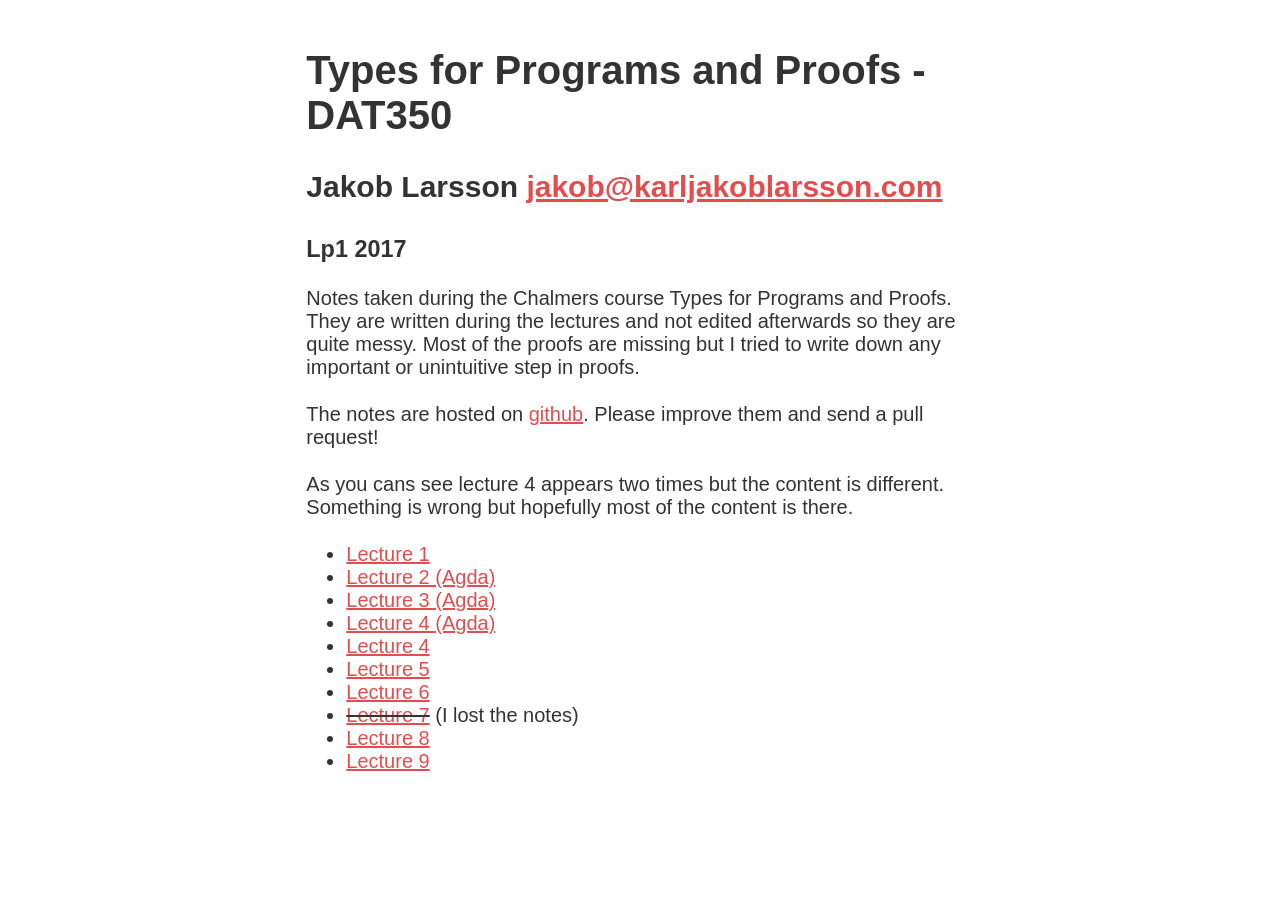
<file: index.html>
<!DOCTYPE html>
<html>
<head>
  <meta charset="utf-8">
  <meta name="generator" content="pandoc">
  <meta name="viewport" content="width=device-width, initial-scale=1.0, user-scalable=yes">
  <meta name="author" content="Jakob Larsson jakob@karljakoblarsson.com">
  <title>Types for Programs and Proofs - DAT350</title>
  <style type="text/css">code{white-space: pre;}</style>
  <!--[if lt IE 9]>
    <script src="http://html5shim.googlecode.com/svn/trunk/html5.js"></script>
  <![endif]-->
  <link rel="stylesheet" href="pandoc.css">
</head>
<body>
<header>
<h1 class="title">Types for Programs and Proofs - DAT350</h1>
<h2 class="author">Jakob Larsson <script type="text/javascript">
<!--
h='&#x6b;&#x61;&#114;&#108;&#106;&#x61;&#x6b;&#x6f;&#98;&#108;&#x61;&#114;&#x73;&#x73;&#x6f;&#110;&#46;&#x63;&#x6f;&#x6d;';a='&#64;';n='&#106;&#x61;&#x6b;&#x6f;&#98;';e=n+a+h;
document.write('<a h'+'ref'+'="ma'+'ilto'+':'+e+'" clas'+'s="em' + 'ail">'+e+'<\/'+'a'+'>');
// -->
</script><noscript>&#106;&#x61;&#x6b;&#x6f;&#98;&#32;&#x61;&#116;&#32;&#x6b;&#x61;&#114;&#108;&#106;&#x61;&#x6b;&#x6f;&#98;&#108;&#x61;&#114;&#x73;&#x73;&#x6f;&#110;&#32;&#100;&#x6f;&#116;&#32;&#x63;&#x6f;&#x6d;</noscript></h2>
<h3 class="date">Lp1 2017</h3>
</header>
<p>Notes taken during the Chalmers course Types for Programs and Proofs. They are written during the lectures and not edited afterwards so they are quite messy. Most of the proofs are missing but I tried to write down any important or unintuitive step in proofs.</p>
<p>The notes are hosted on <a href="https://github.com/karljakoblarsson/types-notes%20&quot;karljakoblarsson/types-notes&quot;">github</a>. Please improve them and send a pull request!</p>
<p>As you cans see lecture 4 appears two times but the content is different. Something is wrong but hopefully most of the content is there.</p>
<ul>
<li><a href="types.html" title="Lecture 1">Lecture 1</a></li>
<li><a href="lecture2.agda" title="Lecture 2">Lecture 2 (Agda)</a></li>
<li><a href="lecture3.agda" title="Lecture 3">Lecture 3 (Agda)</a></li>
<li><a href="lecture4.agda" title="Lecture 4">Lecture 4 (Agda)</a></li>
<li><a href="lecture4.html" title="Lecture 4">Lecture 4</a></li>
<li><a href="lecture5.lagda.html" title="Lecture 5">Lecture 5</a></li>
<li><a href="lecture6.lagda.html" title="Lecture 6">Lecture 6</a></li>
<li><del><a href="lecture7.lagda.html" title="Lecture 7">Lecture 7</a></del> (I lost the notes)</li>
<li><a href="lecture8.lagda.html" title="Lecture 8">Lecture 8</a></li>
<li><a href="lecture9.lagda.html" title="Lecture 9">Lecture 9</a></li>
</ul>
</body>
</html>
</file>
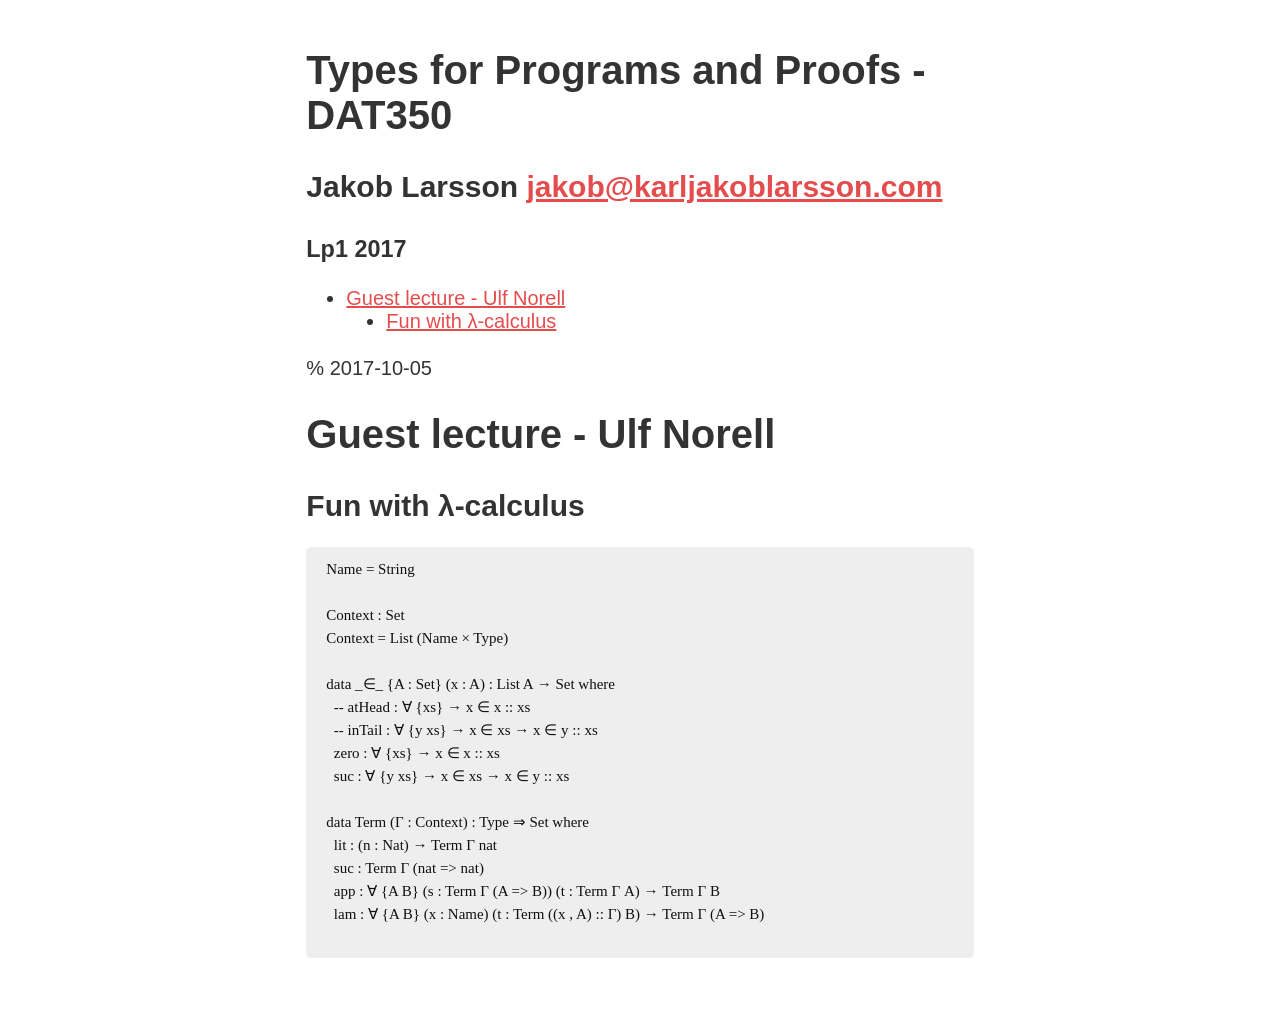
<file: lecture10.lagda.html>
<!DOCTYPE html>
<html>
<head>
  <meta charset="utf-8">
  <meta name="generator" content="pandoc">
  <meta name="viewport" content="width=device-width, initial-scale=1.0, user-scalable=yes">
  <meta name="author" content="Jakob Larsson jakob@karljakoblarsson.com">
  <title>Types for Programs and Proofs - DAT350</title>
  <style type="text/css">code{white-space: pre;}</style>
  <!--[if lt IE 9]>
    <script src="http://html5shim.googlecode.com/svn/trunk/html5.js"></script>
  <![endif]-->
  <link rel="stylesheet" href="pandoc.css">
</head>
<body>
<header>
<h1 class="title">Types for Programs and Proofs - DAT350</h1>
<h2 class="author">Jakob Larsson <script type="text/javascript">
<!--
h='&#x6b;&#x61;&#114;&#108;&#106;&#x61;&#x6b;&#x6f;&#98;&#108;&#x61;&#114;&#x73;&#x73;&#x6f;&#110;&#46;&#x63;&#x6f;&#x6d;';a='&#64;';n='&#106;&#x61;&#x6b;&#x6f;&#98;';e=n+a+h;
document.write('<a h'+'ref'+'="ma'+'ilto'+':'+e+'" clas'+'s="em' + 'ail">'+e+'<\/'+'a'+'>');
// -->
</script><noscript>&#106;&#x61;&#x6b;&#x6f;&#98;&#32;&#x61;&#116;&#32;&#x6b;&#x61;&#114;&#108;&#106;&#x61;&#x6b;&#x6f;&#98;&#108;&#x61;&#114;&#x73;&#x73;&#x6f;&#110;&#32;&#100;&#x6f;&#116;&#32;&#x63;&#x6f;&#x6d;</noscript></h2>
<h3 class="date">Lp1 2017</h3>
</header>
<nav id="TOC">
<ul>
<li><a href="#guest-lecture---ulf-norell">Guest lecture - Ulf Norell</a><ul>
<li><a href="#fun-with-λ-calculus">Fun with λ-calculus</a></li>
</ul></li>
</ul>
</nav>
<p>% 2017-10-05</p>
<h1 id="guest-lecture---ulf-norell">Guest lecture - Ulf Norell</h1>
<h2 id="fun-with-λ-calculus">Fun with λ-calculus</h2>
<pre><code>Name = String

Context : Set
Context = List (Name × Type)

data _∈_ {A : Set} (x : A) : List A → Set where
  -- atHead : ∀ {xs} → x ∈ x :: xs
  -- inTail : ∀ {y xs} → x ∈ xs → x ∈ y :: xs
  zero : ∀ {xs} → x ∈ x :: xs
  suc : ∀ {y xs} → x ∈ xs → x ∈ y :: xs

data Term (Γ : Context) : Type ⇒ Set where
  lit : (n : Nat) → Term Γ nat
  suc : Term Γ (nat =&gt; nat)
  app : ∀ {A B} (s : Term Γ (A =&gt; B)) (t : Term Γ A) → Term Γ B
  lam : ∀ {A B} (x : Name) (t : Term ((x , A) :: Γ) B) → Term Γ (A =&gt; B)

</code></pre>
</body>
</html>
</file>
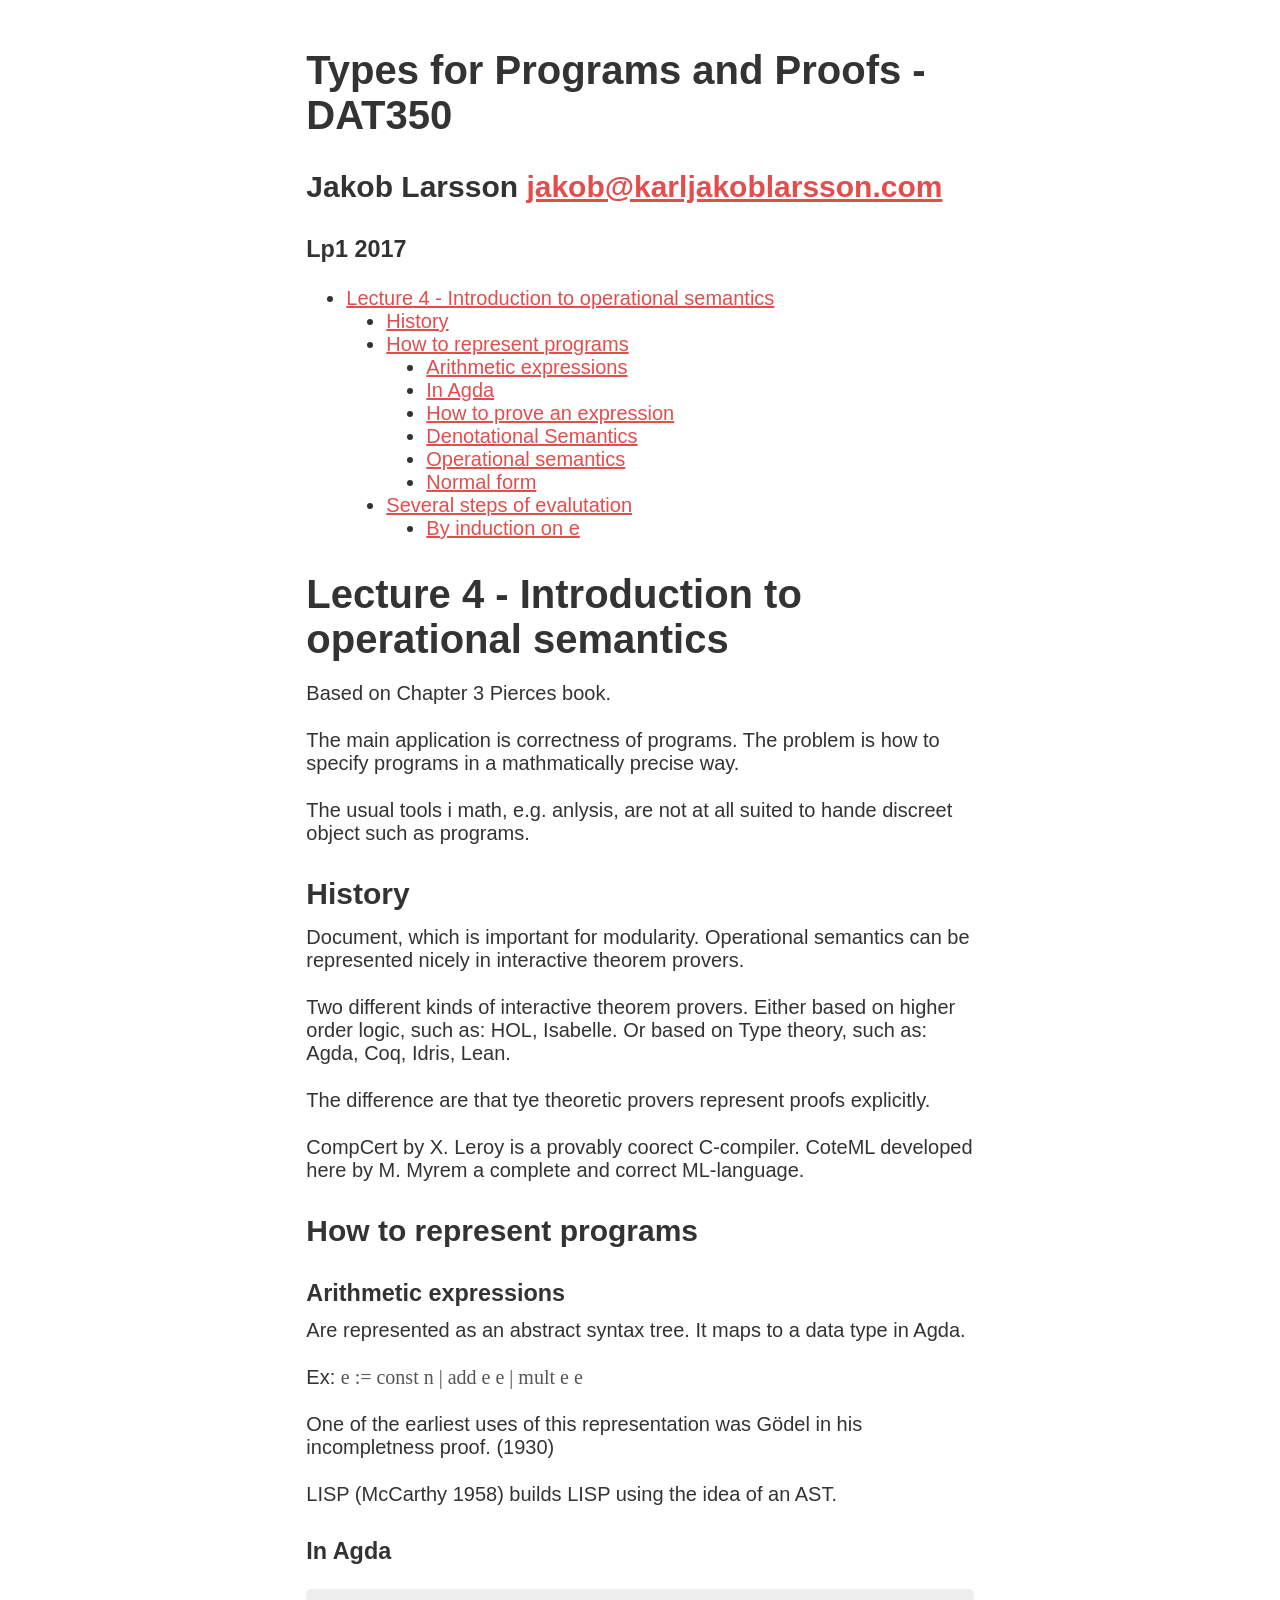
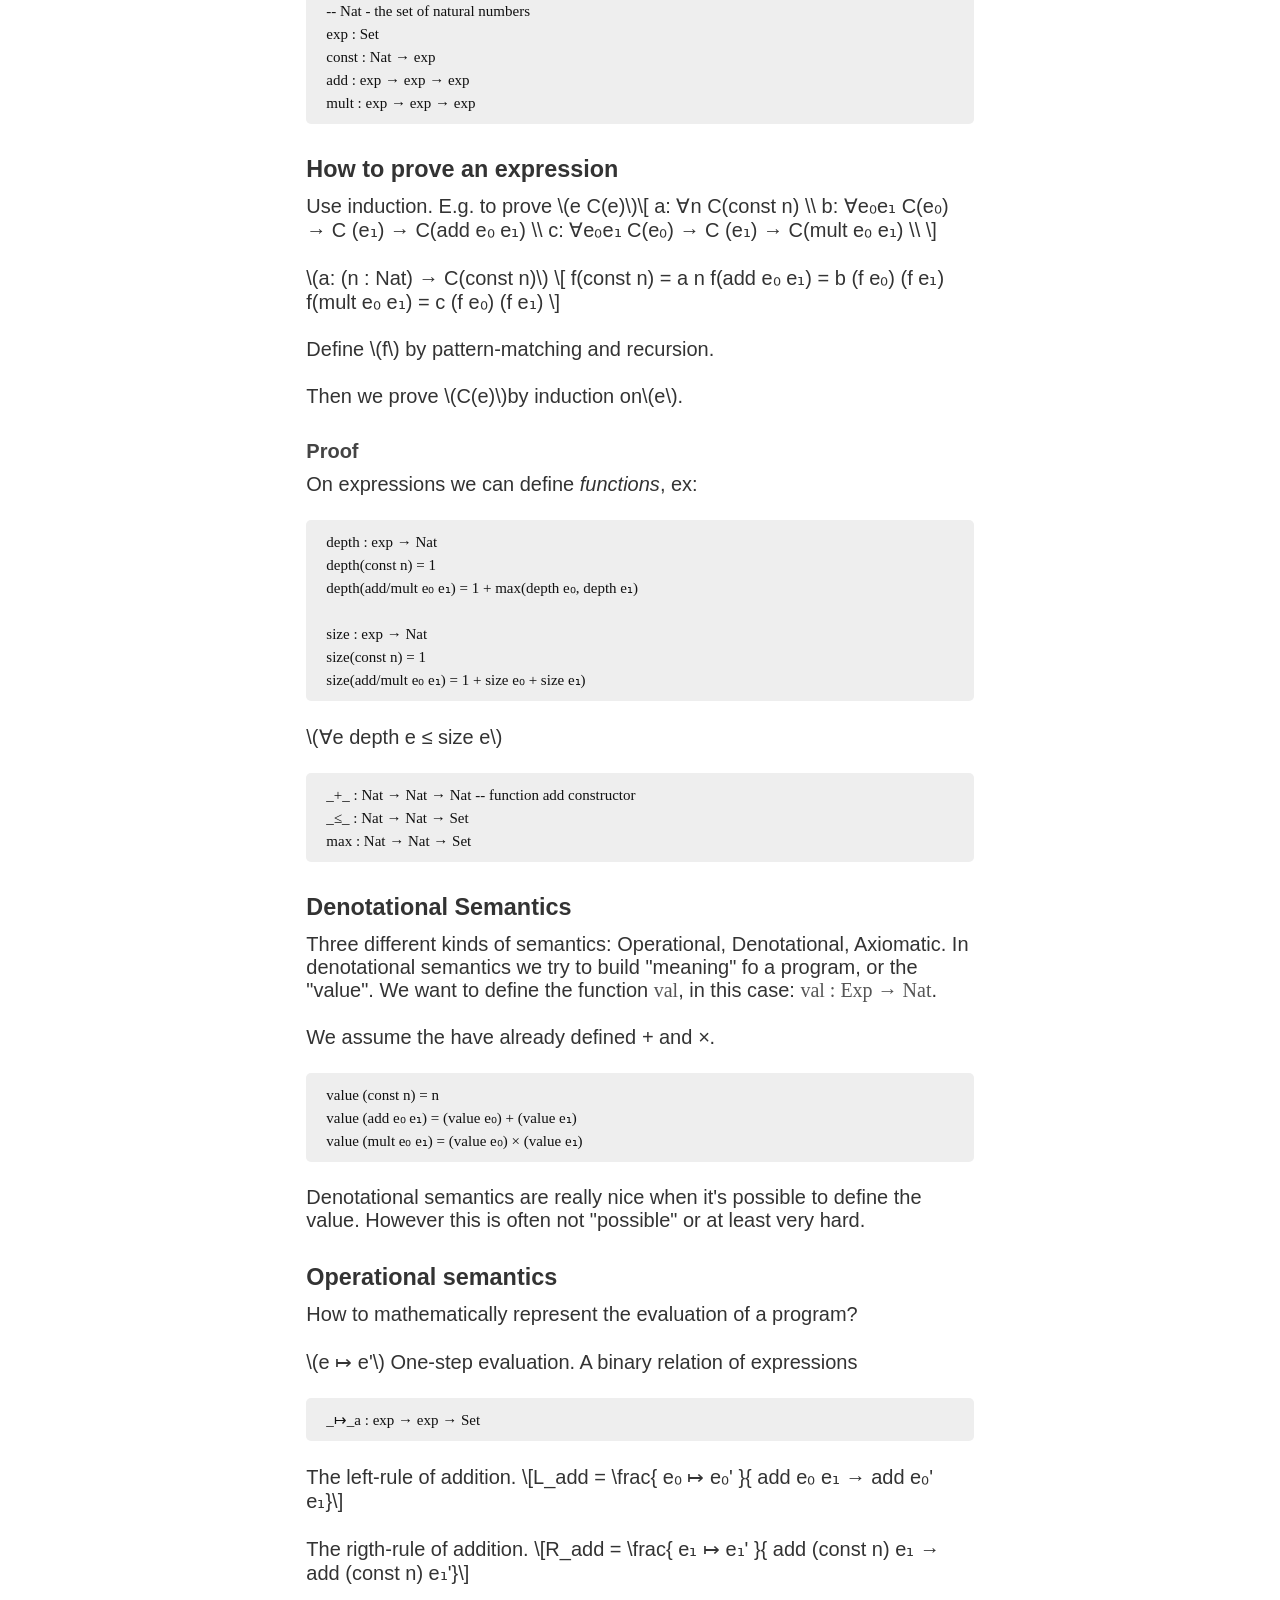
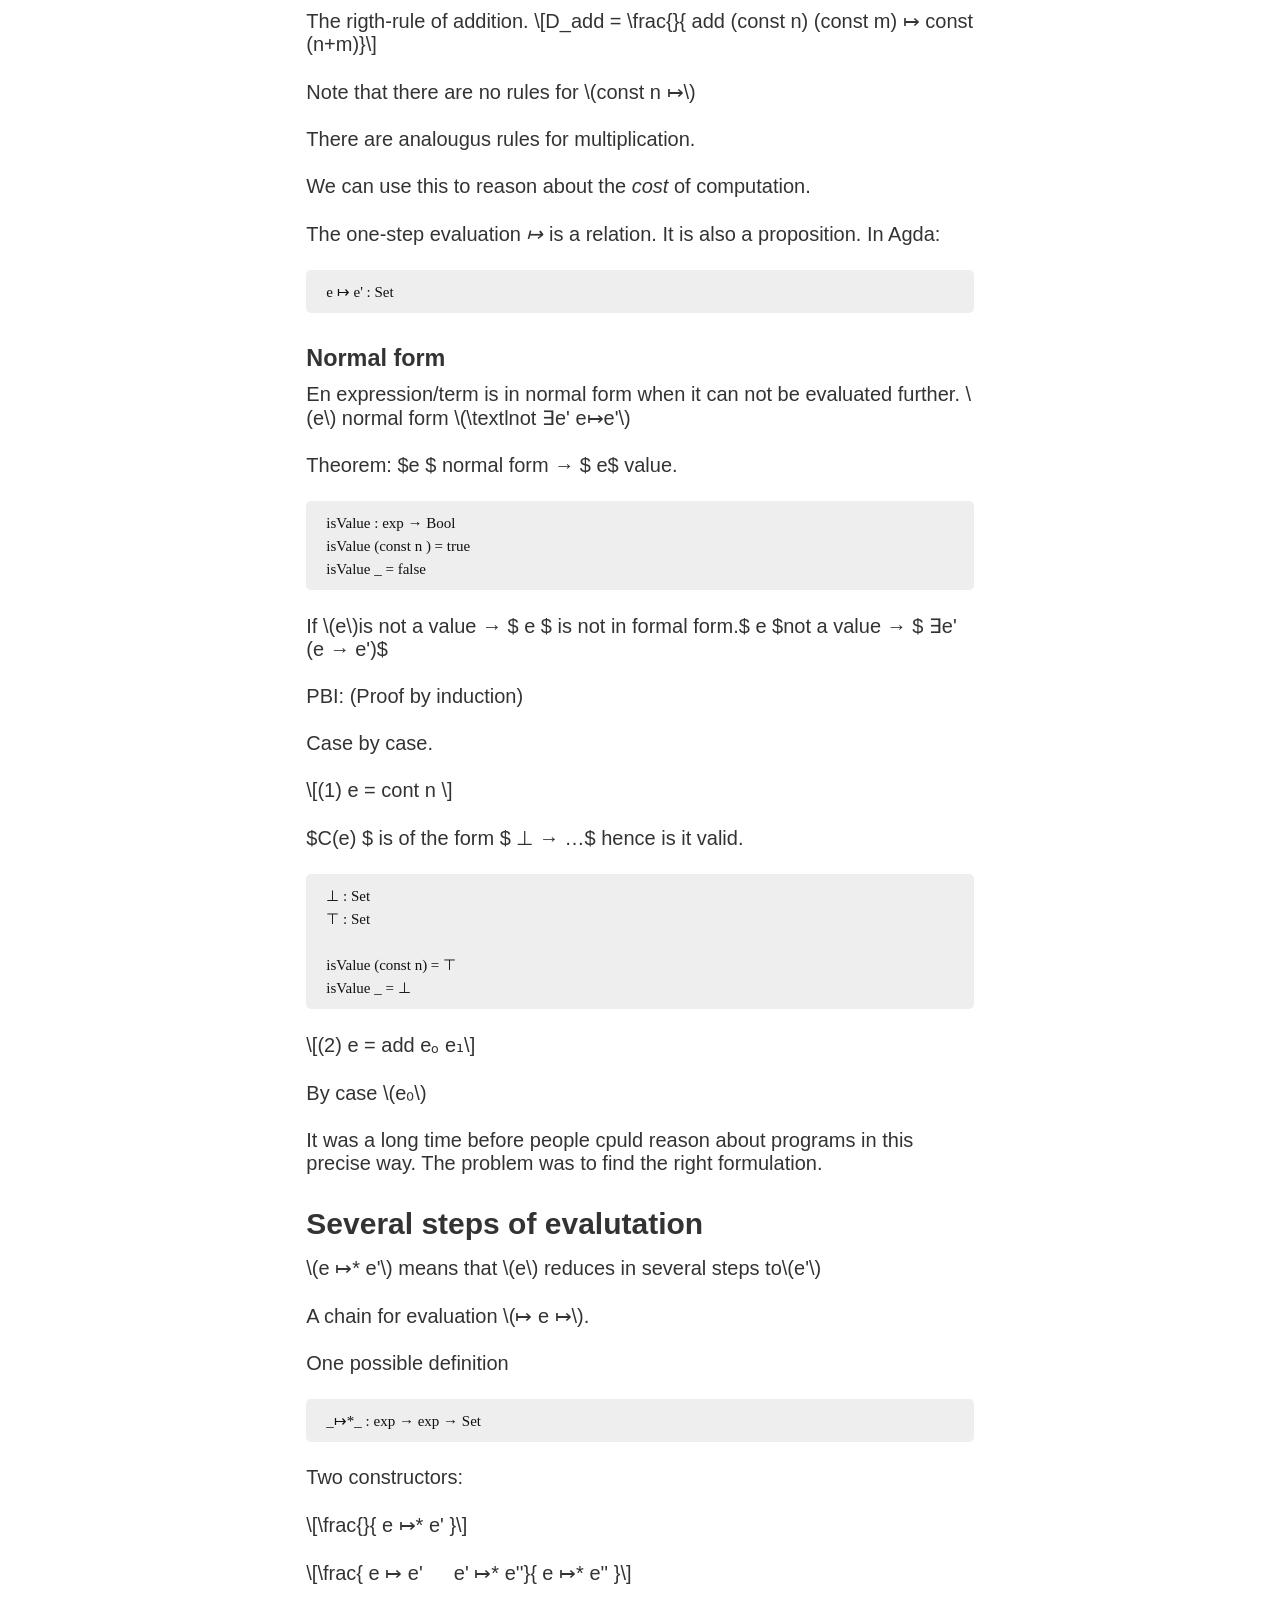
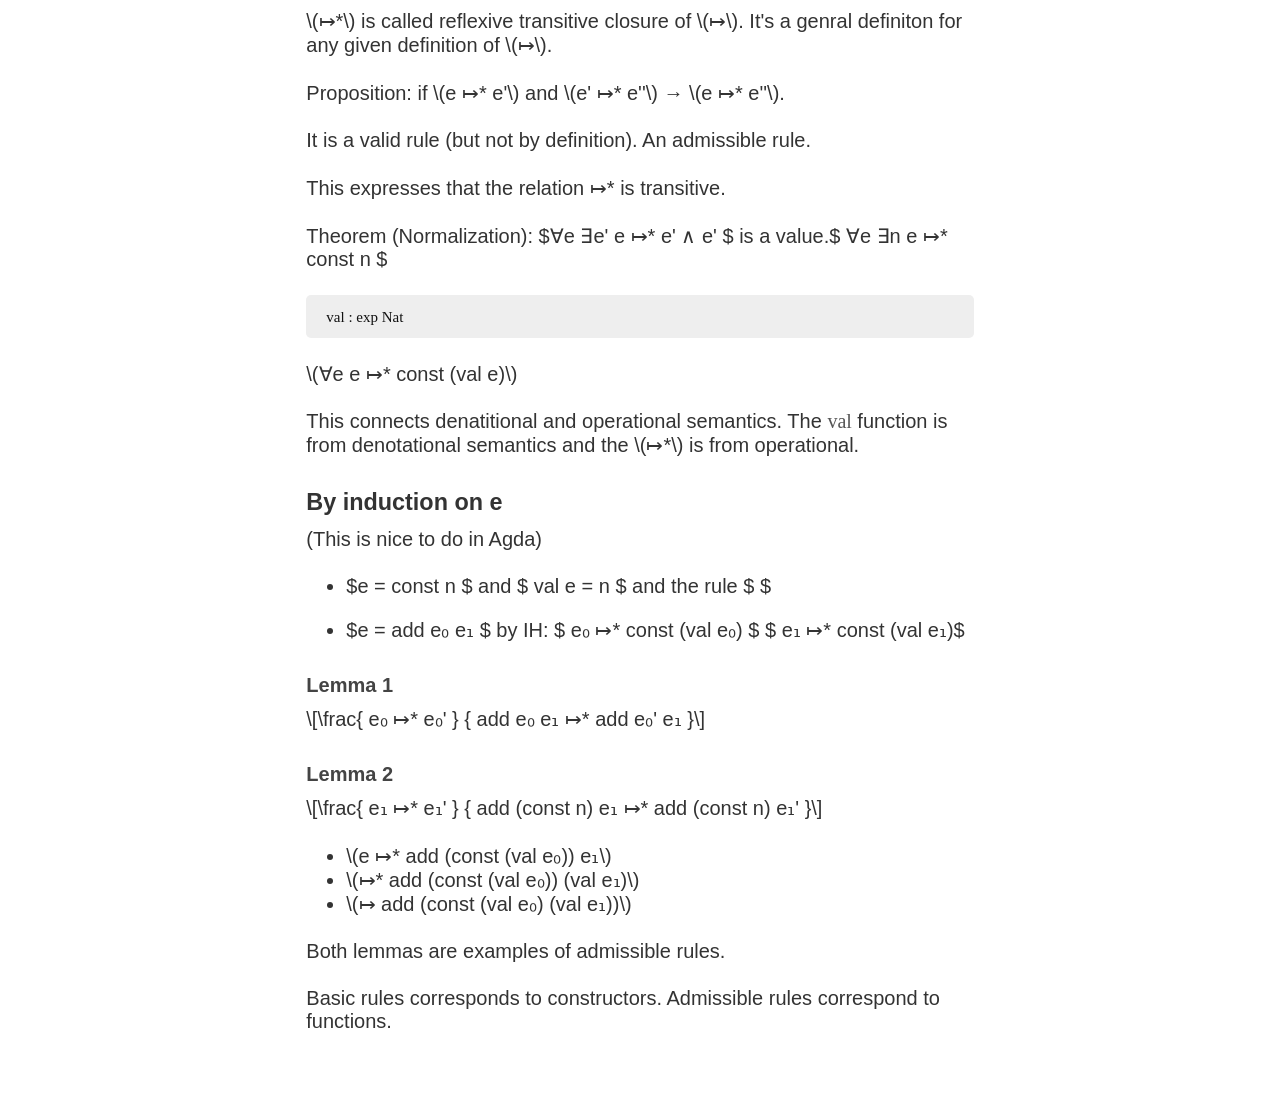
<file: lecture4.html>
<!DOCTYPE html>
<html>
<head>
  <meta charset="utf-8">
  <meta name="generator" content="pandoc">
  <meta name="viewport" content="width=device-width, initial-scale=1.0, user-scalable=yes">
  <meta name="author" content="Jakob Larsson jakob@karljakoblarsson.com">
  <title>Types for Programs and Proofs - DAT350</title>
  <style type="text/css">code{white-space: pre;}</style>
  <!--[if lt IE 9]>
    <script src="http://html5shim.googlecode.com/svn/trunk/html5.js"></script>
  <![endif]-->
  <link rel="stylesheet" href="pandoc.css">
  <script src="http://cdn.mathjax.org/mathjax/latest/MathJax.js?config=TeX-AMS-MML_HTMLorMML" type="text/javascript"></script>
</head>
<body>
<header>
<h1 class="title">Types for Programs and Proofs - DAT350</h1>
<h2 class="author">Jakob Larsson <script type="text/javascript">
<!--
h='&#x6b;&#x61;&#114;&#108;&#106;&#x61;&#x6b;&#x6f;&#98;&#108;&#x61;&#114;&#x73;&#x73;&#x6f;&#110;&#46;&#x63;&#x6f;&#x6d;';a='&#64;';n='&#106;&#x61;&#x6b;&#x6f;&#98;';e=n+a+h;
document.write('<a h'+'ref'+'="ma'+'ilto'+':'+e+'" clas'+'s="em' + 'ail">'+e+'<\/'+'a'+'>');
// -->
</script><noscript>&#106;&#x61;&#x6b;&#x6f;&#98;&#32;&#x61;&#116;&#32;&#x6b;&#x61;&#114;&#108;&#106;&#x61;&#x6b;&#x6f;&#98;&#108;&#x61;&#114;&#x73;&#x73;&#x6f;&#110;&#32;&#100;&#x6f;&#116;&#32;&#x63;&#x6f;&#x6d;</noscript></h2>
<h3 class="date">Lp1 2017</h3>
</header>
<nav id="TOC">
<ul>
<li><a href="#lecture-4---introduction-to-operational-semantics">Lecture 4 - Introduction to operational semantics</a><ul>
<li><a href="#history">History</a></li>
<li><a href="#how-to-represent-programs">How to represent programs</a><ul>
<li><a href="#arithmetic-expressions">Arithmetic expressions</a></li>
<li><a href="#in-agda">In Agda</a></li>
<li><a href="#how-to-prove-an-expression">How to prove an expression</a></li>
<li><a href="#denotational-semantics">Denotational Semantics</a></li>
<li><a href="#operational-semantics">Operational semantics</a></li>
<li><a href="#normal-form">Normal form</a></li>
</ul></li>
<li><a href="#several-steps-of-evalutation">Several steps of evalutation</a><ul>
<li><a href="#by-induction-on-e">By induction on e</a></li>
</ul></li>
</ul></li>
</ul>
</nav>
<h1 id="lecture-4---introduction-to-operational-semantics">Lecture 4 - Introduction to operational semantics</h1>
<p>Based on Chapter 3 Pierces book.</p>
<p>The main application is correctness of programs. The problem is how to specify programs in a mathmatically precise way.</p>
<p>The usual tools i math, e.g. anlysis, are not at all suited to hande discreet object such as programs.</p>
<h2 id="history">History</h2>
<p>Document, which is important for modularity. Operational semantics can be represented nicely in interactive theorem provers.</p>
<p>Two different kinds of interactive theorem provers. Either based on higher order logic, such as: HOL, Isabelle. Or based on Type theory, such as: Agda, Coq, Idris, Lean.</p>
<p>The difference are that tye theoretic provers represent proofs explicitly.</p>
<p>CompCert by X. Leroy is a provably coorect C-compiler. CoteML developed here by M. Myrem a complete and correct ML-language.</p>
<h2 id="how-to-represent-programs">How to represent programs</h2>
<h3 id="arithmetic-expressions">Arithmetic expressions</h3>
<p>Are represented as an abstract syntax tree. It maps to a data type in Agda.</p>
<p>Ex: <code>e := const n | add e e | mult e e</code></p>
<p>One of the earliest uses of this representation was Gödel in his incompletness proof. (1930)</p>
<p>LISP (McCarthy 1958) builds LISP using the idea of an AST.</p>
<h3 id="in-agda">In Agda</h3>
<pre class="agda"><code>-- Nat - the set of natural numbers
exp : Set
const : Nat → exp
add : exp → exp → exp
mult : exp → exp → exp</code></pre>
<h3 id="how-to-prove-an-expression">How to prove an expression</h3>
<p>Use induction. E.g. to prove <span class="math">\(e C(e)\)</span><span class="math">\[
a: ∀n C(const n) \\
b: ∀e₀e₁ C(e₀) → C (e₁) → C(add e₀ e₁) \\
c: ∀e₀e₁ C(e₀) → C (e₁) → C(mult e₀ e₁) \\
\]</span></p>
<p><span class="math">\(a: (n : Nat) → C(const n)\)</span> <span class="math">\[
f(const n) = a n
f(add e₀ e₁) = b (f e₀) (f e₁)
f(mult e₀ e₁) = c (f e₀) (f e₁)
\]</span></p>
<p>Define <span class="math">\(f\)</span> by pattern-matching and recursion.</p>
<p>Then we prove <span class="math">\(C(e)\)</span>by induction on<span class="math">\(e\)</span>.</p>
<h4 id="proof">Proof</h4>
<p>On expressions we can define <em>functions</em>, ex:</p>
<pre class="agda"><code>depth : exp → Nat
depth(const n) = 1
depth(add/mult e₀ e₁) = 1 + max(depth e₀, depth e₁)

size : exp → Nat
size(const n) = 1
size(add/mult e₀ e₁) = 1 + size e₀ + size e₁)</code></pre>
<p><span class="math">\(∀e depth e ≤ size e\)</span></p>
<pre class="agda"><code>_+_ : Nat → Nat → Nat -- function add constructor
_≤_ : Nat → Nat → Set
max : Nat → Nat → Set</code></pre>
<h3 id="denotational-semantics">Denotational Semantics</h3>
<p>Three different kinds of semantics: Operational, Denotational, Axiomatic. In denotational semantics we try to build &quot;meaning&quot; fo a program, or the &quot;value&quot;. We want to define the function <code>val</code>, in this case: <code>val : Exp → Nat</code>.</p>
<p>We assume the have already defined <em>+</em> and <em>×</em>.</p>
<pre class="agda"><code>value (const n) = n
value (add e₀ e₁) = (value e₀) + (value e₁)
value (mult e₀ e₁) = (value e₀) × (value e₁)</code></pre>
<p>Denotational semantics are really nice when it's possible to define the value. However this is often not &quot;possible&quot; or at least very hard.</p>
<h3 id="operational-semantics">Operational semantics</h3>
<p>How to mathematically represent the evaluation of a program?</p>
<p><span class="math">\(e ↦ e&#39;\)</span> One-step evaluation. A binary relation of expressions</p>
<pre class="agda"><code>_↦_a : exp → exp → Set</code></pre>
<p>The left-rule of addition. <span class="math">\[L_add = \frac{ e₀ ↦ e₀&#39; }{ add e₀ e₁ → add e₀&#39; e₁}\]</span></p>
<p>The rigth-rule of addition. <span class="math">\[R_add = \frac{ e₁ ↦ e₁&#39; }{ add (const n) e₁ → add (const n) e₁&#39;}\]</span></p>
<p>The rigth-rule of addition. <span class="math">\[D_add = \frac{}{ add (const n) (const m) ↦ const (n+m)}\]</span></p>
<p>Note that there are no rules for <span class="math">\(const n ↦\)</span></p>
<p>There are analougus rules for multiplication.</p>
<p>We can use this to reason about the <em>cost</em> of computation.</p>
<p>The one-step evaluation <em>↦</em> is a relation. It is also a proposition. In Agda:</p>
<pre class="agda"><code>e ↦ e&#39; : Set</code></pre>
<h3 id="normal-form">Normal form</h3>
<p>En expression/term is in normal form when it can not be evaluated further. <span class="math">\(e\)</span> normal form <span class="math">\(\textlnot ∃e&#39; e↦e&#39;\)</span></p>
<p>Theorem: $e $ normal form → $ e$ value.</p>
<pre class="agda"><code>isValue : exp → Bool
isValue (const n ) = true
isValue _ = false</code></pre>
<p>If <span class="math">\(e\)</span>is not a value → $ e $ is not in formal form.$ e $not a value → $ ∃e' (e → e')$</p>
<p>PBI: (Proof by induction)</p>
<p>Case by case.</p>
<p><span class="math">\[(1) e = cont n \]</span></p>
<p>$C(e) $ is of the form $ ⊥ → …$ hence is it valid.</p>
<pre class="agda"><code>⊥ : Set
⊤ : Set

isValue (const n) = ⊤
isValue _ = ⊥</code></pre>
<p><span class="math">\[(2) e = add eₒ e₁\]</span></p>
<p>By case <span class="math">\(e₀\)</span></p>
<p>It was a long time before people cpuld reason about programs in this precise way. The problem was to find the right formulation.</p>
<h2 id="several-steps-of-evalutation">Several steps of evalutation</h2>
<p><span class="math">\(e ↦* e&#39;\)</span> means that <span class="math">\(e\)</span> reduces in several steps to<span class="math">\(e&#39;\)</span></p>
<p>A chain for evaluation <span class="math">\(↦ e ↦\)</span>.</p>
<p>One possible definition</p>
<pre class="agda"><code>_↦*_ : exp → exp → Set</code></pre>
<p>Two constructors:</p>
<p><span class="math">\[\frac{}{ e ↦* e&#39; }\]</span></p>
<p><span class="math">\[\frac{ e ↦ e&#39;   e&#39; ↦* e&#39;&#39;}{ e ↦* e&#39;&#39; }\]</span></p>
<p><span class="math">\(↦*\)</span> is called reflexive transitive closure of <span class="math">\(↦\)</span>. It's a genral definiton for any given definition of <span class="math">\(↦\)</span>.</p>
<p>Proposition: if <span class="math">\(e ↦* e&#39;\)</span> and <span class="math">\(e&#39; ↦* e&#39;&#39;\)</span> → <span class="math">\(e ↦* e&#39;&#39;\)</span>.</p>
<p>It is a valid rule (but not by definition). An admissible rule.</p>
<p>This expresses that the relation ↦* is transitive.</p>
<p>Theorem (Normalization): $∀e ∃e' e ↦* e' ∧ e' $ is a value.$ ∀e ∃n e ↦* const n $</p>
<pre class="agda"><code>val : exp Nat</code></pre>
<p><span class="math">\(∀e e ↦* const (val e)\)</span></p>
<p>This connects denatitional and operational semantics. The <code>val</code> function is from denotational semantics and the <span class="math">\(↦*\)</span> is from operational.</p>
<h3 id="by-induction-on-e">By induction on e</h3>
<p>(This is nice to do in Agda)</p>
<ul>
<li><p>$e = const n $ and $ val e = n $ and the rule $ $</p></li>
<li><p>$e = add e₀ e₁ $ by IH: $ e₀ ↦* const (val e₀) $ $ e₁ ↦* const (val e₁)$</p></li>
</ul>
<h4 id="lemma-1">Lemma 1</h4>
<p><span class="math">\[\frac{ e₀ ↦* e₀&#39; } { add e₀ e₁ ↦* add e₀&#39; e₁ }\]</span></p>
<h4 id="lemma-2">Lemma 2</h4>
<p><span class="math">\[\frac{ e₁ ↦* e₁&#39; } { add (const n) e₁ ↦* add (const n) e₁&#39; }\]</span></p>
<ul>
<li><span class="math">\(e ↦* add (const (val e₀)) e₁\)</span></li>
<li><span class="math">\(↦* add (const (val e₀)) (val e₁)\)</span></li>
<li><span class="math">\(↦ add (const (val e₀) (val e₁))\)</span></li>
</ul>
<p>Both lemmas are examples of admissible rules.</p>
<p>Basic rules corresponds to constructors. Admissible rules correspond to functions.</p>
</body>
</html>
</file>
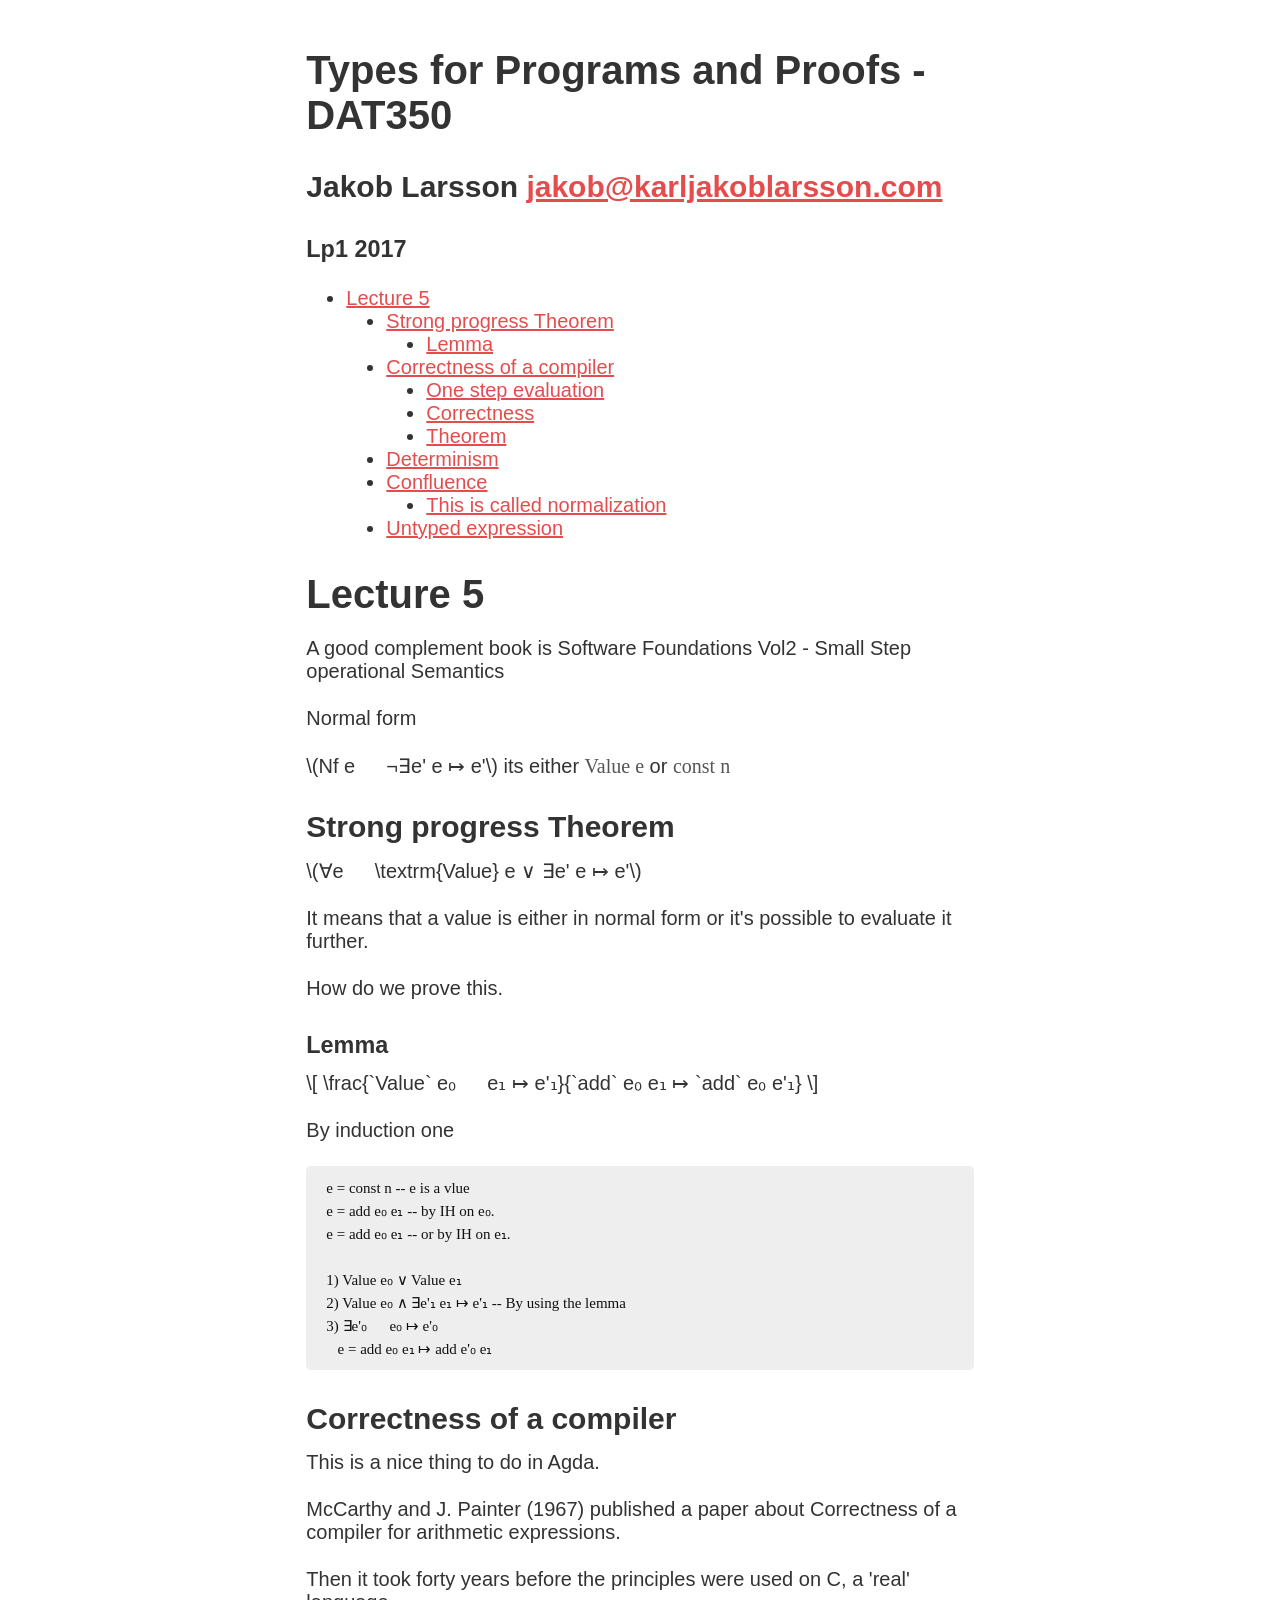
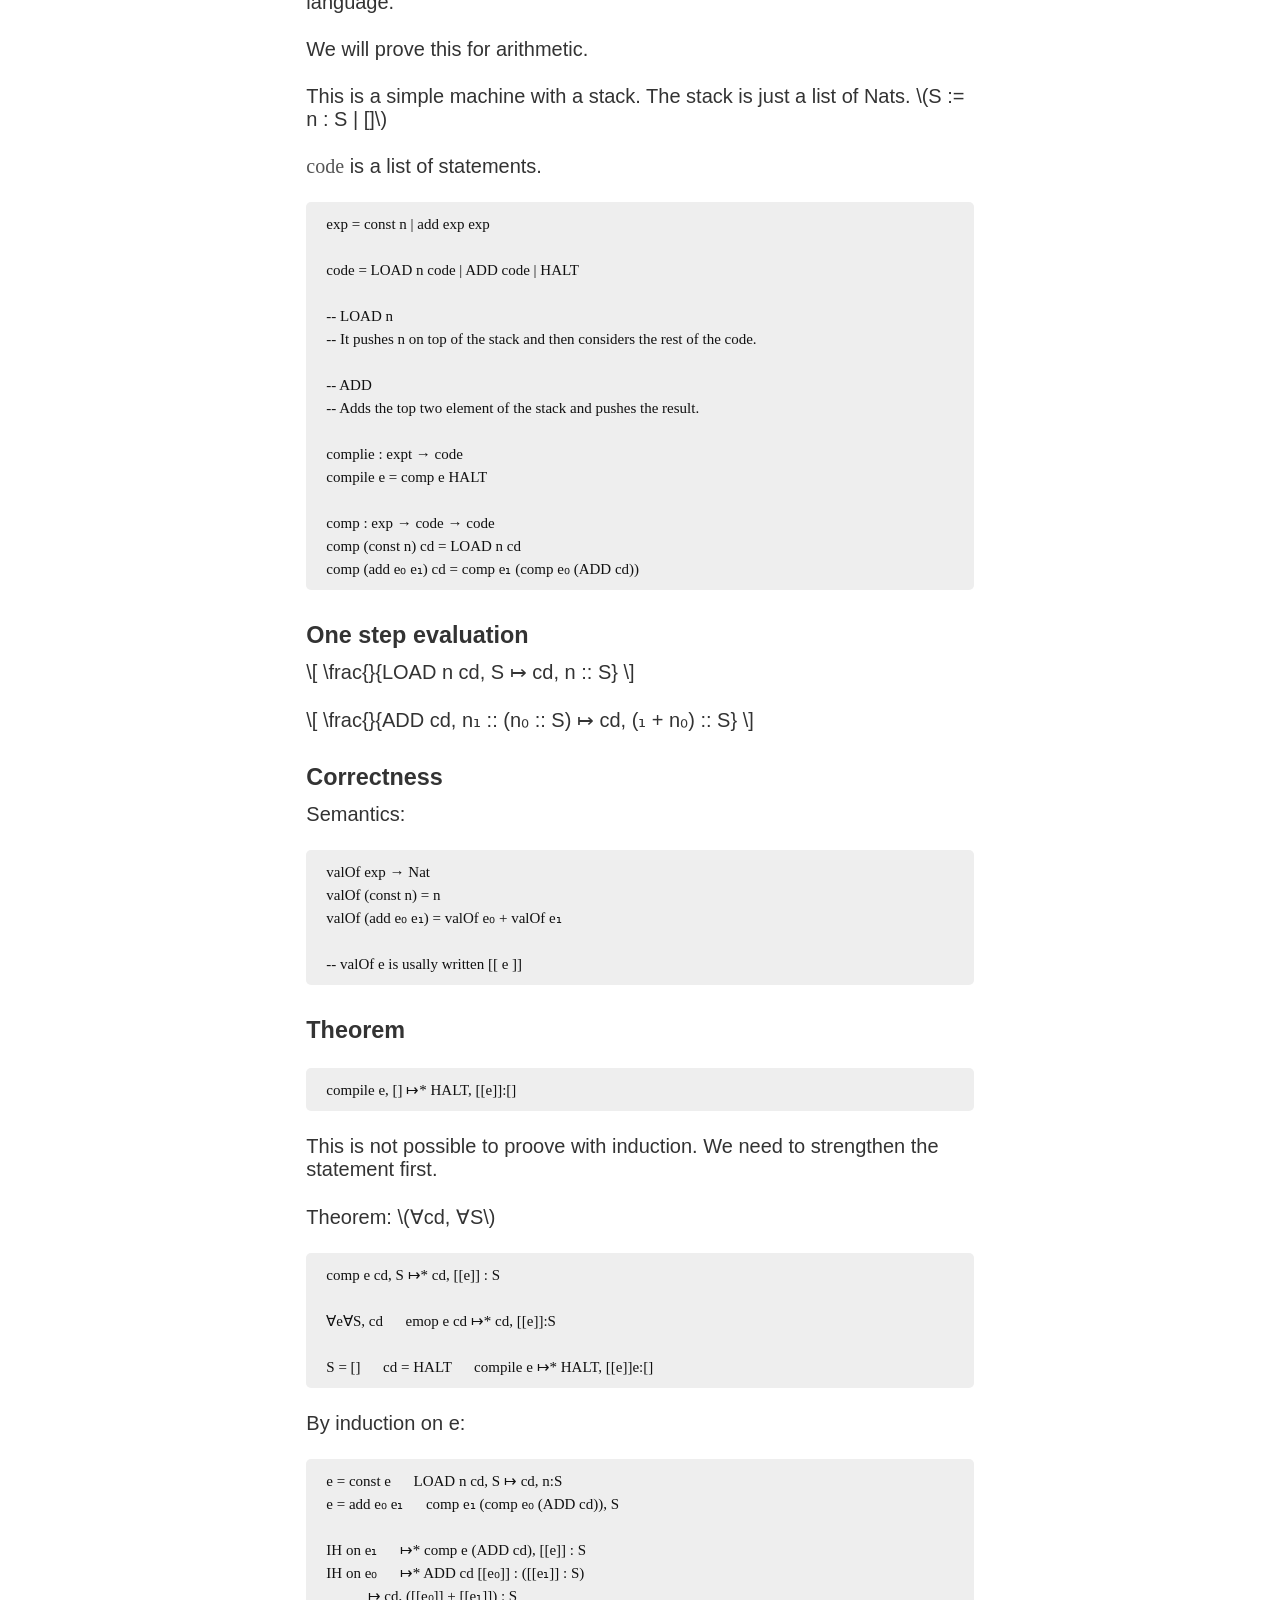
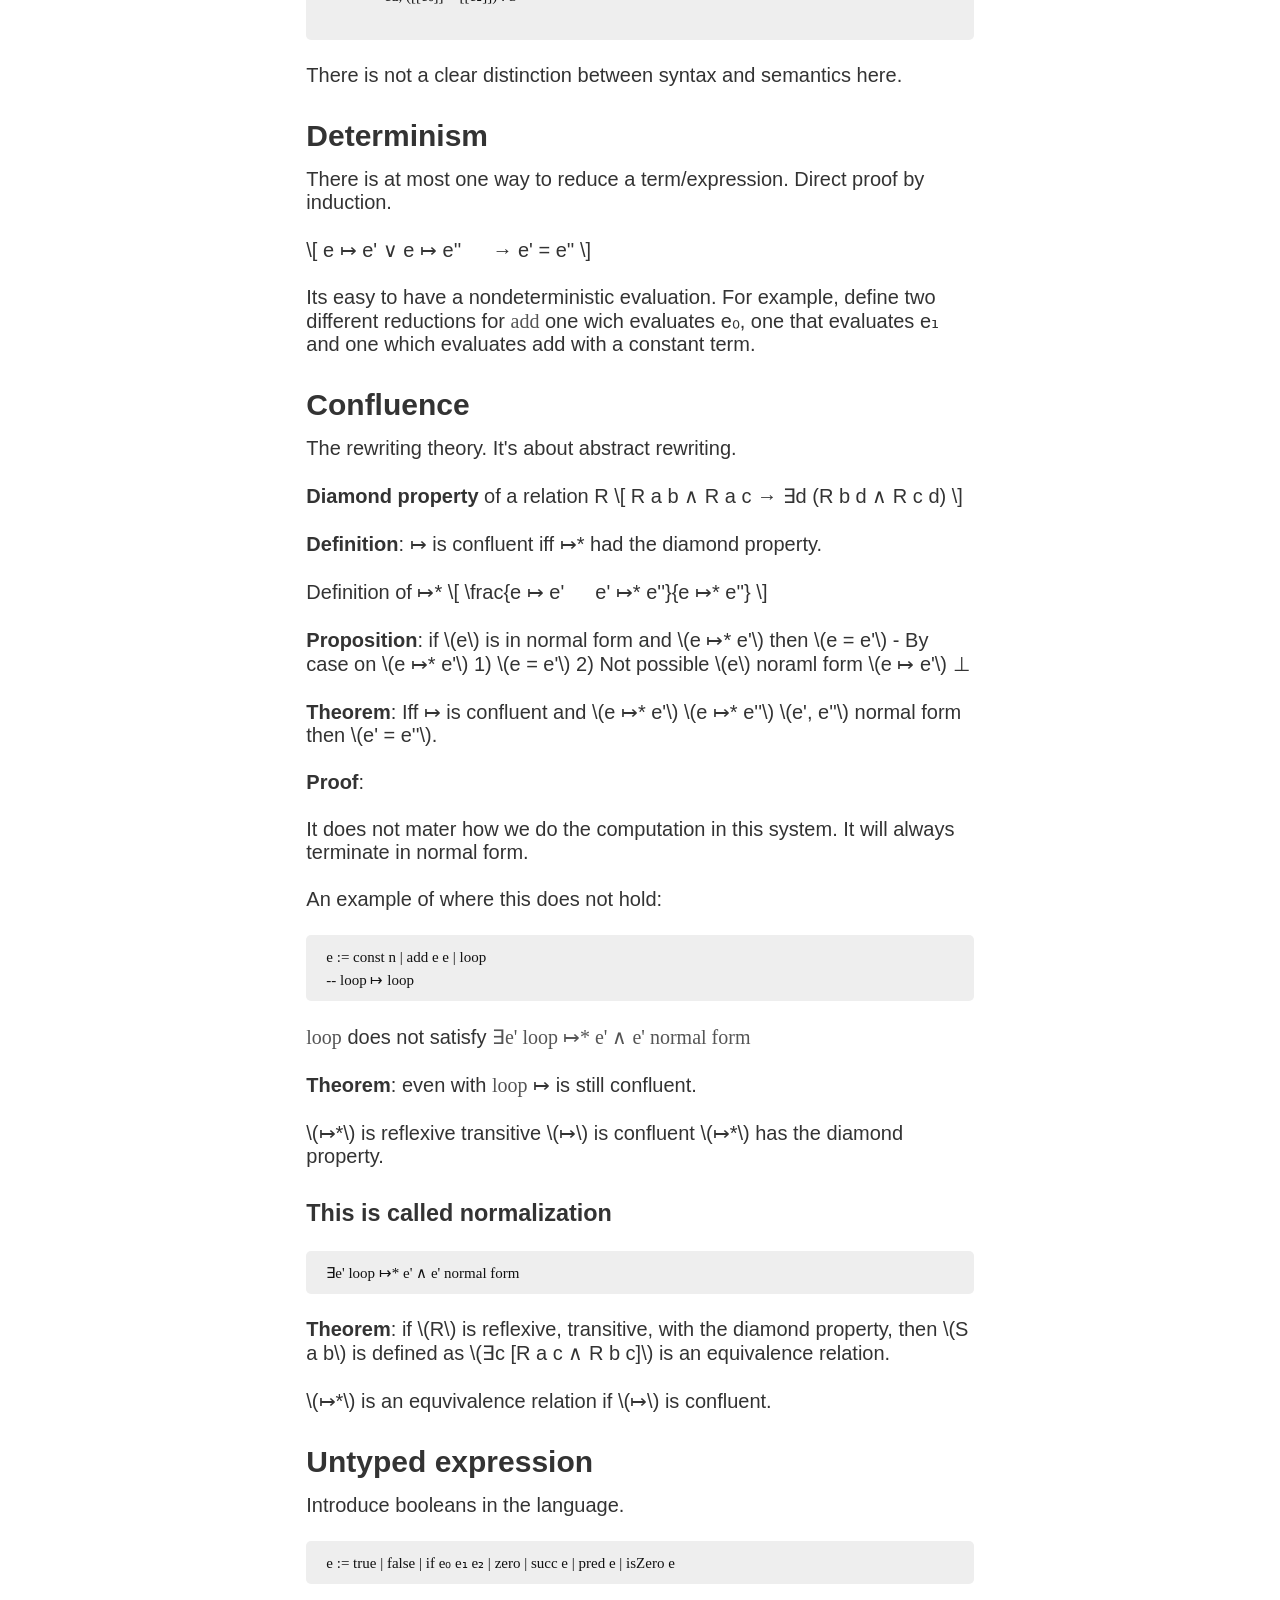
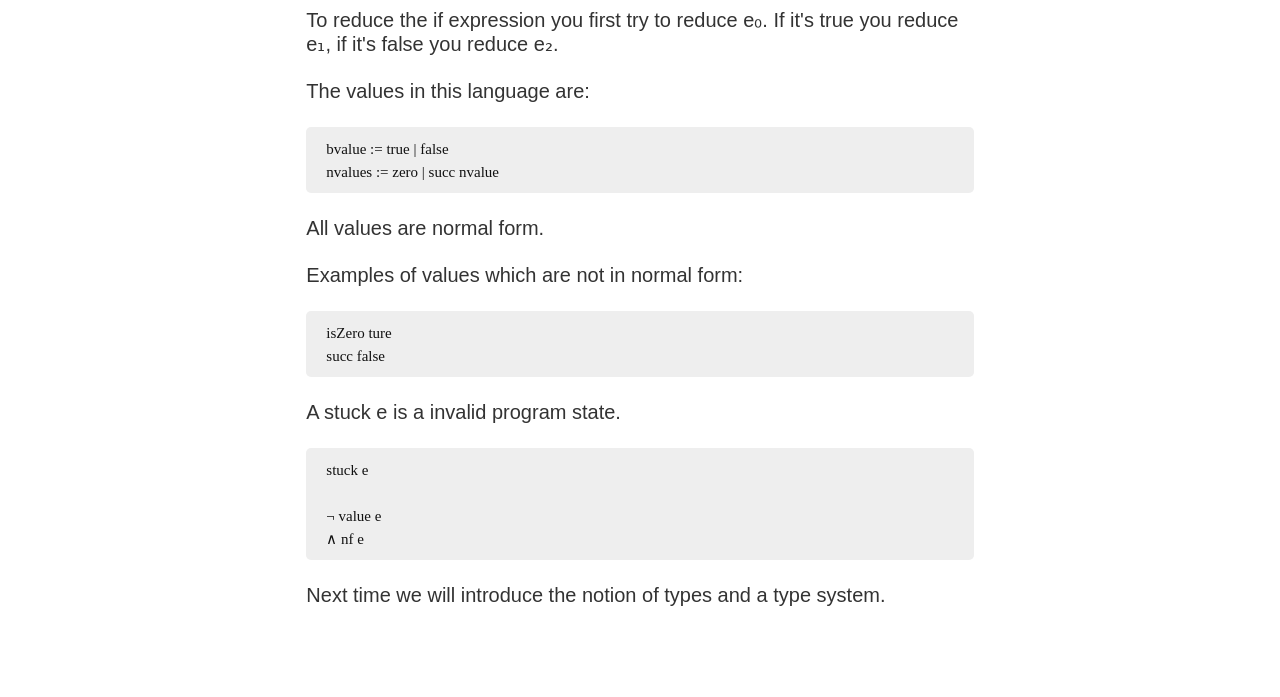
<file: lecture5.html>
<!DOCTYPE html>
<html>
<head>
  <meta charset="utf-8">
  <meta name="generator" content="pandoc">
  <meta name="viewport" content="width=device-width, initial-scale=1.0, user-scalable=yes">
  <meta name="author" content="Jakob Larsson jakob@karljakoblarsson.com">
  <title>Types for Programs and Proofs - DAT350</title>
  <style type="text/css">code{white-space: pre;}</style>
  <!--[if lt IE 9]>
    <script src="http://html5shim.googlecode.com/svn/trunk/html5.js"></script>
  <![endif]-->
  <link rel="stylesheet" href="pandoc.css">
  <script src="http://cdn.mathjax.org/mathjax/latest/MathJax.js?config=TeX-AMS-MML_HTMLorMML" type="text/javascript"></script>
</head>
<body>
<header>
<h1 class="title">Types for Programs and Proofs - DAT350</h1>
<h2 class="author">Jakob Larsson <script type="text/javascript">
<!--
h='&#x6b;&#x61;&#114;&#108;&#106;&#x61;&#x6b;&#x6f;&#98;&#108;&#x61;&#114;&#x73;&#x73;&#x6f;&#110;&#46;&#x63;&#x6f;&#x6d;';a='&#64;';n='&#106;&#x61;&#x6b;&#x6f;&#98;';e=n+a+h;
document.write('<a h'+'ref'+'="ma'+'ilto'+':'+e+'" clas'+'s="em' + 'ail">'+e+'<\/'+'a'+'>');
// -->
</script><noscript>&#106;&#x61;&#x6b;&#x6f;&#98;&#32;&#x61;&#116;&#32;&#x6b;&#x61;&#114;&#108;&#106;&#x61;&#x6b;&#x6f;&#98;&#108;&#x61;&#114;&#x73;&#x73;&#x6f;&#110;&#32;&#100;&#x6f;&#116;&#32;&#x63;&#x6f;&#x6d;</noscript></h2>
<h3 class="date">Lp1 2017</h3>
</header>
<nav id="TOC">
<ul>
<li><a href="#lecture-5">Lecture 5</a><ul>
<li><a href="#strong-progress-theorem">Strong progress Theorem</a><ul>
<li><a href="#lemma">Lemma</a></li>
</ul></li>
<li><a href="#correctness-of-a-compiler">Correctness of a compiler</a><ul>
<li><a href="#one-step-evaluation">One step evaluation</a></li>
<li><a href="#correctness">Correctness</a></li>
<li><a href="#theorem">Theorem</a></li>
</ul></li>
<li><a href="#determinism">Determinism</a></li>
<li><a href="#confluence">Confluence</a><ul>
<li><a href="#this-is-called-normalization">This is called normalization</a></li>
</ul></li>
<li><a href="#untyped-expression">Untyped expression</a></li>
</ul></li>
</ul>
</nav>
<h1 id="lecture-5">Lecture 5</h1>
<p>A good complement book is Software Foundations Vol2 - Small Step operational Semantics</p>
<p>Normal form</p>
<p><span class="math">\(Nf e   ¬∃e&#39; e ↦ e&#39;\)</span> its either <code>Value e</code> or <code>const n</code></p>
<h2 id="strong-progress-theorem">Strong progress Theorem</h2>
<p><span class="math">\(∀e   \textrm{Value} e ∨ ∃e&#39; e ↦ e&#39;\)</span></p>
<p>It means that a value is either in normal form or it's possible to evaluate it further.</p>
<p>How do we prove this.</p>
<h3 id="lemma">Lemma</h3>
<p><span class="math">\[
\frac{`Value` e₀   e₁ ↦ e&#39;₁}{`add` e₀ e₁ ↦ `add` e₀ e&#39;₁}
\]</span></p>
<p>By induction one</p>
<pre><code>e = const n -- e is a vlue
e = add e₀ e₁ -- by IH on e₀. 
e = add e₀ e₁ -- or by IH on e₁. 

1) Value e₀ ∨ Value e₁
2) Value e₀ ∧ ∃e&#39;₁ e₁ ↦ e&#39;₁ -- By using the lemma
3) ∃e&#39;₀   e₀ ↦ e&#39;₀
   e = add e₀ e₁ ↦ add e&#39;₀ e₁</code></pre>
<h2 id="correctness-of-a-compiler">Correctness of a compiler</h2>
<p>This is a nice thing to do in Agda.</p>
<p>McCarthy and J. Painter (1967) published a paper about Correctness of a compiler for arithmetic expressions.</p>
<p>Then it took forty years before the principles were used on C, a 'real' language.</p>
<p>We will prove this for arithmetic.</p>
<p>This is a simple machine with a stack. The stack is just a list of Nats. <span class="math">\(S := n : S | []\)</span></p>
<p><code>code</code> is a list of statements.</p>
<pre><code>exp = const n | add exp exp

code = LOAD n code | ADD code | HALT

-- LOAD n
-- It pushes n on top of the stack and then considers the rest of the code.

-- ADD
-- Adds the top two element of the stack and pushes the result.

complie : expt → code
compile e = comp e HALT

comp : exp → code → code
comp (const n) cd = LOAD n cd
comp (add e₀ e₁) cd = comp e₁ (comp e₀ (ADD cd))</code></pre>
<h3 id="one-step-evaluation">One step evaluation</h3>
<p><span class="math">\[
\frac{}{LOAD n cd, S ↦ cd, n :: S}
\]</span></p>
<p><span class="math">\[
\frac{}{ADD cd, n₁ :: (n₀ :: S) ↦ cd, (₁ + n₀) :: S}
\]</span></p>
<h3 id="correctness">Correctness</h3>
<p>Semantics:</p>
<pre><code>valOf exp → Nat
valOf (const n) = n
valOf (add e₀ e₁) = valOf e₀ + valOf e₁

-- valOf e is usally written [[ e ]]</code></pre>
<h3 id="theorem">Theorem</h3>
<pre><code>compile e, [] ↦* HALT, [[e]]:[]</code></pre>
<p>This is not possible to proove with induction. We need to strengthen the statement first.</p>
<p>Theorem: <span class="math">\(∀cd, ∀S\)</span></p>
<pre><code>comp e cd, S ↦* cd, [[e]] : S

∀e∀S, cd   emop e cd ↦* cd, [[e]]:S

S = []   cd = HALT   compile e ↦* HALT, [[e]]e:[]
</code></pre>
<p>By induction on e:</p>
<pre><code>e = const e   LOAD n cd, S ↦ cd, n:S
e = add e₀ e₁   comp e₁ (comp e₀ (ADD cd)), S

IH on e₁   ↦* comp e (ADD cd), [[e]] : S
IH on e₀   ↦* ADD cd [[e₀]] : ([[e₁]] : S)
           ↦ cd, ([[e₀]] + [[e₁]]) : S
           </code></pre>
<p>There is not a clear distinction between syntax and semantics here.</p>
<h2 id="determinism">Determinism</h2>
<p>There is at most one way to reduce a term/expression. Direct proof by induction.</p>
<p><span class="math">\[
e ↦ e&#39; ∨ e ↦ e&#39;&#39;   → e&#39; = e&#39;&#39;
\]</span></p>
<p>Its easy to have a nondeterministic evaluation. For example, define two different reductions for <code>add</code> one wich evaluates e₀, one that evaluates e₁ and one which evaluates add with a constant term.</p>
<h2 id="confluence">Confluence</h2>
<p>The rewriting theory. It's about abstract rewriting.</p>
<p><strong>Diamond property</strong> of a relation R <span class="math">\[
R a b ∧ R a c → ∃d (R b d ∧ R c d)
\]</span></p>
<p><strong>Definition</strong>: ↦ is confluent iff ↦* had the diamond property.</p>
<p>Definition of ↦* <span class="math">\[
\frac{e ↦ e&#39;   e&#39; ↦* e&#39;&#39;}{e ↦* e&#39;&#39;}
\]</span></p>
<p><strong>Proposition</strong>: if <span class="math">\(e\)</span> is in normal form and <span class="math">\(e ↦* e&#39;\)</span> then <span class="math">\(e = e&#39;\)</span> - By case on <span class="math">\(e ↦* e&#39;\)</span> 1) <span class="math">\(e = e&#39;\)</span> 2) Not possible <span class="math">\(e\)</span> noraml form <span class="math">\(e ↦ e&#39;\)</span> ⊥</p>
<p><strong>Theorem</strong>: Iff ↦ is confluent and <span class="math">\(e ↦* e&#39;\)</span> <span class="math">\(e ↦* e&#39;&#39;\)</span> <span class="math">\(e&#39;, e&#39;&#39;\)</span> normal form then <span class="math">\(e&#39; = e&#39;&#39;\)</span>.</p>
<p><strong>Proof</strong>:</p>
<p>It does not mater how we do the computation in this system. It will always terminate in normal form.</p>
<p>An example of where this does not hold:</p>
<pre><code>e := const n | add e e | loop
-- loop ↦ loop </code></pre>
<p><code>loop</code> does not satisfy <code>∃e' loop ↦* e' ∧ e' normal form</code></p>
<p><strong>Theorem</strong>: even with <code>loop</code> ↦ is still confluent.</p>
<p><span class="math">\(↦*\)</span> is reflexive transitive <span class="math">\(↦\)</span> is confluent <span class="math">\(↦*\)</span> has the diamond property.</p>
<h3 id="this-is-called-normalization">This is called normalization</h3>
<pre><code>∃e&#39; loop ↦* e&#39; ∧ e&#39; normal form</code></pre>
<p><strong>Theorem</strong>: if <span class="math">\(R\)</span> is reflexive, transitive, with the diamond property, then <span class="math">\(S a b\)</span> is defined as <span class="math">\(∃c [R a c ∧ R b c]\)</span> is an equivalence relation.</p>
<p><span class="math">\(↦*\)</span> is an equvivalence relation if <span class="math">\(↦\)</span> is confluent.</p>
<h2 id="untyped-expression">Untyped expression</h2>
<p>Introduce booleans in the language.</p>
<pre><code>e := true | false | if e₀ e₁ e₂ | zero | succ e | pred e | isZero e</code></pre>
<p>To reduce the if expression you first try to reduce e₀. If it's true you reduce e₁, if it's false you reduce e₂.</p>
<p>The values in this language are:</p>
<pre><code>bvalue := true | false
nvalues := zero | succ nvalue</code></pre>
<p>All values are normal form.</p>
<p>Examples of values which are not in normal form:</p>
<pre><code>isZero ture
succ false</code></pre>
<p>A stuck e is a invalid program state.</p>
<pre><code>stuck e

¬ value e
∧ nf e</code></pre>
<p>Next time we will introduce the notion of types and a type system.</p>
</body>
</html>
</file>
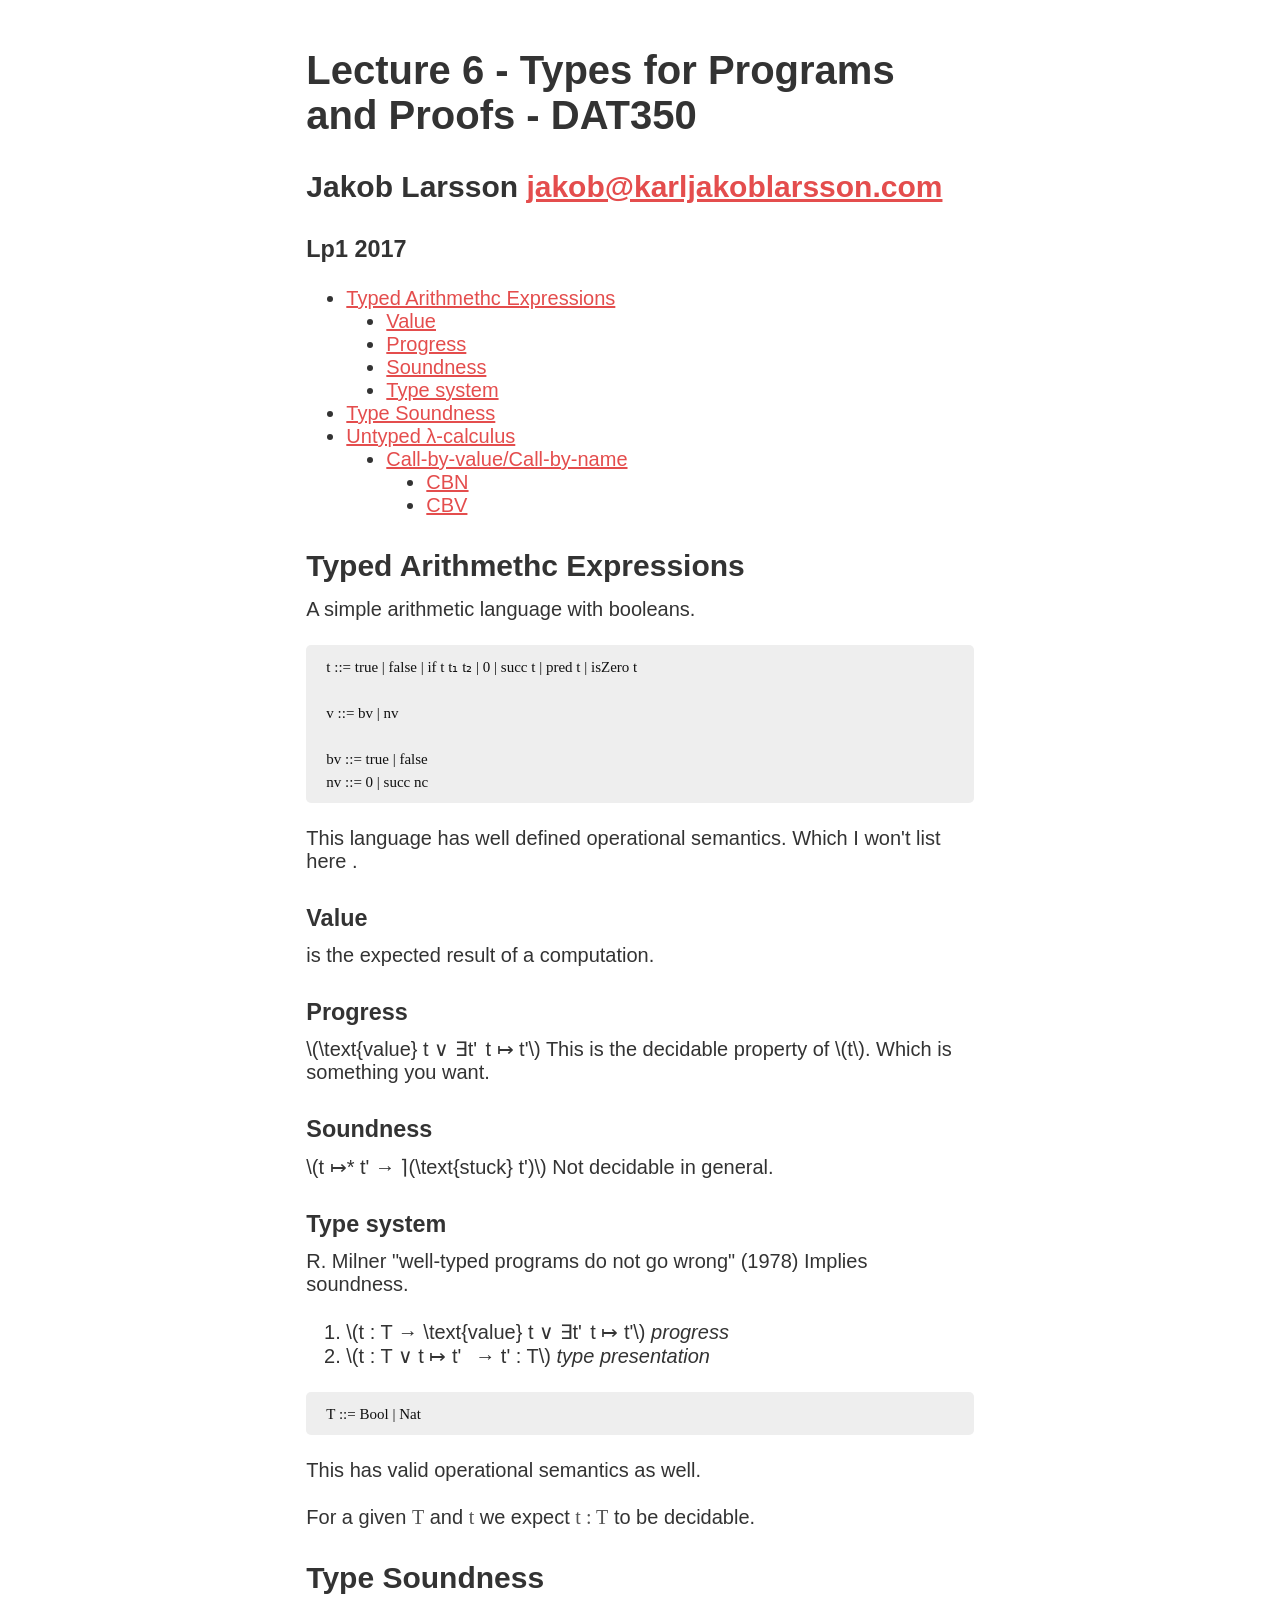
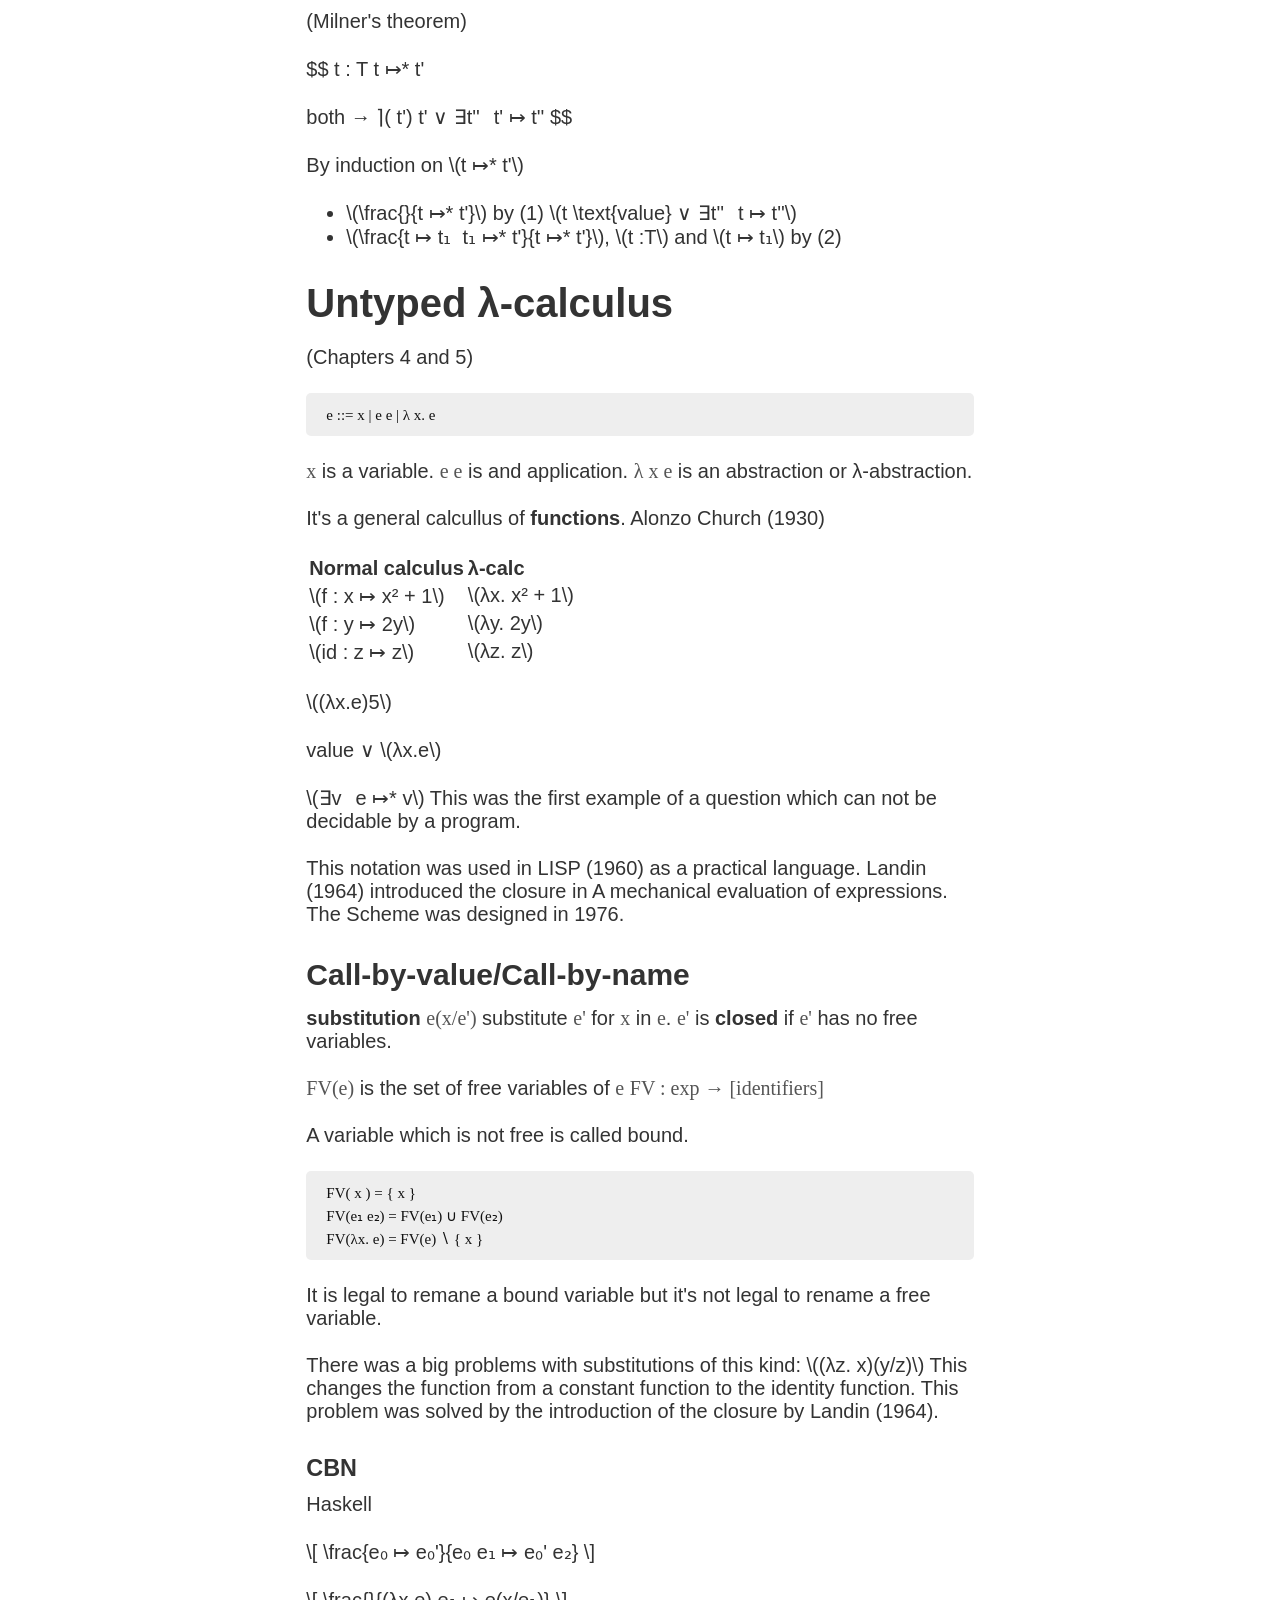
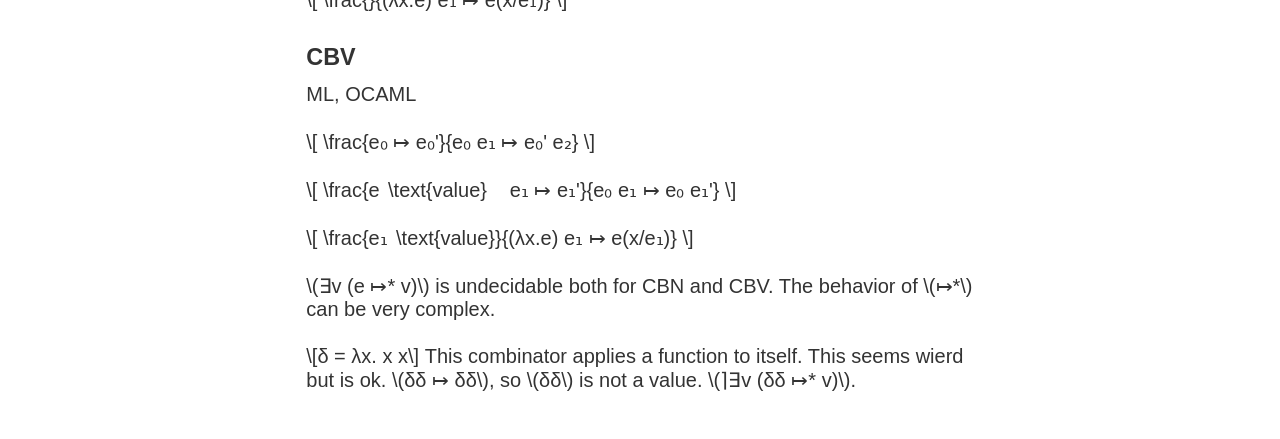
<file: lecture6.lagda.html>
<!DOCTYPE html>
<html>
<head>
  <meta charset="utf-8">
  <meta name="generator" content="pandoc">
  <meta name="viewport" content="width=device-width, initial-scale=1.0, user-scalable=yes">
  <meta name="author" content="Jakob Larsson jakob@karljakoblarsson.com">
  <title>Lecture 6 - Types for Programs and Proofs - DAT350</title>
  <style type="text/css">code{white-space: pre;}</style>
  <!--[if lt IE 9]>
    <script src="http://html5shim.googlecode.com/svn/trunk/html5.js"></script>
  <![endif]-->
  <link rel="stylesheet" href="pandoc.css">
  <script src="http://cdn.mathjax.org/mathjax/latest/MathJax.js?config=TeX-AMS-MML_HTMLorMML" type="text/javascript"></script>
</head>
<body>
<header>
<h1 class="title">Lecture 6 - Types for Programs and Proofs - DAT350</h1>
<h2 class="author">Jakob Larsson <script type="text/javascript">
<!--
h='&#x6b;&#x61;&#114;&#108;&#106;&#x61;&#x6b;&#x6f;&#98;&#108;&#x61;&#114;&#x73;&#x73;&#x6f;&#110;&#46;&#x63;&#x6f;&#x6d;';a='&#64;';n='&#106;&#x61;&#x6b;&#x6f;&#98;';e=n+a+h;
document.write('<a h'+'ref'+'="ma'+'ilto'+':'+e+'" clas'+'s="em' + 'ail">'+e+'<\/'+'a'+'>');
// -->
</script><noscript>&#106;&#x61;&#x6b;&#x6f;&#98;&#32;&#x61;&#116;&#32;&#x6b;&#x61;&#114;&#108;&#106;&#x61;&#x6b;&#x6f;&#98;&#108;&#x61;&#114;&#x73;&#x73;&#x6f;&#110;&#32;&#100;&#x6f;&#116;&#32;&#x63;&#x6f;&#x6d;</noscript></h2>
<h3 class="date">Lp1 2017</h3>
</header>
<nav id="TOC">
<ul>
<li><a href="#typed-arithmethc-expressions">Typed Arithmethc Expressions</a><ul>
<li><a href="#value">Value</a></li>
<li><a href="#progress">Progress</a></li>
<li><a href="#soundness">Soundness</a></li>
<li><a href="#type-system">Type system</a></li>
</ul></li>
<li><a href="#type-soundness">Type Soundness</a></li>
<li><a href="#untyped-λ-calculus">Untyped λ-calculus</a><ul>
<li><a href="#call-by-valuecall-by-name">Call-by-value/Call-by-name</a><ul>
<li><a href="#cbn">CBN</a></li>
<li><a href="#cbv">CBV</a></li>
</ul></li>
</ul></li>
</ul>
</nav>
<h2 id="typed-arithmethc-expressions">Typed Arithmethc Expressions</h2>
<p>A simple arithmetic language with booleans.</p>
<pre class="pseudo"><code>t ::= true | false | if t t₁ t₂ | 0 | succ t | pred t | isZero t

v ::= bv | nv

bv ::= true | false
nv ::= 0 | succ nc
</code></pre>
<p>This language has well defined operational semantics. Which I won't list here .</p>
<h3 id="value">Value</h3>
<p>is the expected result of a computation.</p>
<h3 id="progress">Progress</h3>
<p><span class="math">\(\text{value} t ∨ ∃t&#39;  t ↦ t&#39;\)</span> This is the decidable property of <span class="math">\(t\)</span>. Which is something you want.</p>
<h3 id="soundness">Soundness</h3>
<p><span class="math">\(t ↦* t&#39; → ⌉(\text{stuck} t&#39;)\)</span> Not decidable in general.</p>
<h3 id="type-system">Type system</h3>
<p>R. Milner &quot;well-typed programs do not go wrong&quot; (1978) Implies soundness.</p>
<ol type="1">
<li><span class="math">\(t : T → \text{value} t ∨ ∃t&#39;  t ↦ t&#39;\)</span> <em>progress</em></li>
<li><span class="math">\(t : T ∨ t ↦ t&#39;   → t&#39; : T\)</span> <em>type presentation</em></li>
</ol>
<pre class="pseudo"><code>T ::= Bool | Nat</code></pre>
<p>This has valid operational semantics as well.</p>
<p>For a given <code>T</code> and <code>t</code> we expect <code>t : T</code> to be decidable.</p>
<h2 id="type-soundness">Type Soundness</h2>
<p>(Milner's theorem)</p>
<p>$$ t : T t ↦* t'</p>
<p>both → ⌉( t') t'  ∨ ∃t''   t' ↦ t'' $$</p>
<p>By induction on <span class="math">\(t ↦* t&#39;\)</span></p>
<ul>
<li><span class="math">\(\frac{}{t ↦* t&#39;}\)</span> by (1) <span class="math">\(t \text{value} ∨ ∃t&#39;&#39;   t ↦ t&#39;&#39;\)</span></li>
<li><span class="math">\(\frac{t ↦ t₁   t₁ ↦* t&#39;}{t ↦* t&#39;}\)</span>, <span class="math">\(t :T\)</span> and <span class="math">\(t ↦ t₁\)</span> by (2)</li>
</ul>
<h1 id="untyped-λ-calculus">Untyped λ-calculus</h1>
<p>(Chapters 4 and 5)</p>
<pre class="λ-calc"><code>e ::= x | e e | λ x. e
</code></pre>
<p><code>x</code> is a variable. <code>e e</code> is and application. <code>λ x e</code> is an abstraction or λ-abstraction.</p>
<p>It's a general calcullus of <strong>functions</strong>. Alonzo Church (1930)</p>
<table>
<thead>
<tr class="header">
<th style="text-align: left;">Normal calculus</th>
<th style="text-align: left;">λ-calc</th>
</tr>
</thead>
<tbody>
<tr class="odd">
<td style="text-align: left;"><span class="math">\(f : x ↦ x² + 1\)</span></td>
<td style="text-align: left;"><span class="math">\(λx. x² + 1\)</span></td>
</tr>
<tr class="even">
<td style="text-align: left;"><span class="math">\(f : y ↦ 2y\)</span></td>
<td style="text-align: left;"><span class="math">\(λy. 2y\)</span></td>
</tr>
<tr class="odd">
<td style="text-align: left;"><span class="math">\(id : z ↦ z\)</span></td>
<td style="text-align: left;"><span class="math">\(λz. z\)</span></td>
</tr>
</tbody>
</table>
<p><span class="math">\((λx.e)5\)</span></p>
<p>value ∨ <span class="math">\(λx.e\)</span></p>
<p><span class="math">\(∃v   e ↦* v\)</span> This was the first example of a question which can not be decidable by a program.</p>
<p>This notation was used in LISP (1960) as a practical language. Landin (1964) introduced the closure in A mechanical evaluation of expressions. The Scheme was designed in 1976.</p>
<h2 id="call-by-valuecall-by-name">Call-by-value/Call-by-name</h2>
<p><strong>substitution</strong> <code>e(x/e')</code> substitute <code>e'</code> for <code>x</code> in <code>e</code>. <code>e'</code> is <strong>closed</strong> if <code>e'</code> has no free variables.</p>
<p><code>FV(e)</code> is the set of free variables of <code>e</code> <code>FV : exp → [identifiers]</code></p>
<p>A variable which is not free is called bound.</p>
<pre class="pseudo"><code>FV( x ) = { x }
FV(e₁ e₂) = FV(e₁) ∪ FV(e₂)
FV(λx. e) = FV(e) ∖ { x }
</code></pre>
<p>It is legal to remane a bound variable but it's not legal to rename a free variable.</p>
<p>There was a big problems with substitutions of this kind: <span class="math">\((λz. x)(y/z)\)</span> This changes the function from a constant function to the identity function. This problem was solved by the introduction of the closure by Landin (1964).</p>
<h3 id="cbn">CBN</h3>
<p>Haskell</p>
<p><span class="math">\[
\frac{e₀ ↦ e₀&#39;}{e₀ e₁ ↦ e₀&#39; e₂}
\]</span></p>
<p><span class="math">\[
\frac{}{(λx.e) e₁ ↦ e(x/e₁)}
\]</span></p>
<h3 id="cbv">CBV</h3>
<p>ML, OCAML</p>
<p><span class="math">\[
\frac{e₀ ↦ e₀&#39;}{e₀ e₁ ↦ e₀&#39; e₂}
\]</span></p>
<p><span class="math">\[
\frac{e  \text{value}  e₁ ↦ e₁&#39;}{e₀ e₁ ↦ e₀ e₁&#39;}
\]</span></p>
<p><span class="math">\[
\frac{e₁  \text{value}}{(λx.e) e₁ ↦ e(x/e₁)}
\]</span></p>
<p><span class="math">\(∃v (e ↦* v)\)</span> is undecidable both for CBN and CBV. The behavior of <span class="math">\(↦*\)</span> can be very complex.</p>
<p><span class="math">\[δ = λx. x x\]</span> This combinator applies a function to itself. This seems wierd but is ok. <span class="math">\(δδ ↦ δδ\)</span>, so <span class="math">\(δδ\)</span> is not a value. <span class="math">\(⌉∃v (δδ ↦* v)\)</span>.</p>
</body>
</html>
</file>
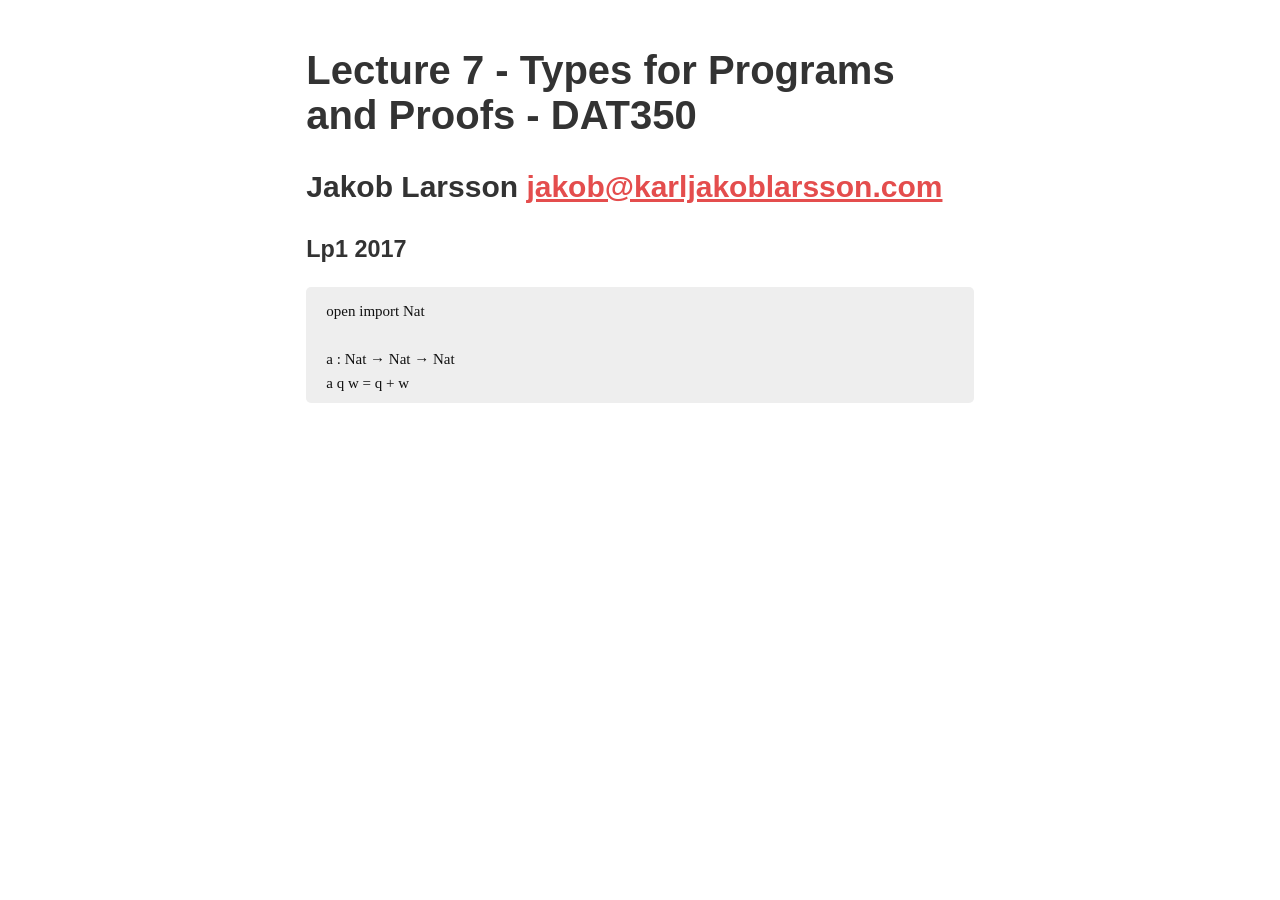
<file: lecture7.lagda.html>
<!DOCTYPE html>
<html>
<head>
  <meta charset="utf-8">
  <meta name="generator" content="pandoc">
  <meta name="viewport" content="width=device-width, initial-scale=1.0, user-scalable=yes">
  <meta name="author" content="Jakob Larsson jakob@karljakoblarsson.com">
  <title>Lecture 7 - Types for Programs and Proofs - DAT350</title>
  <style type="text/css">code{white-space: pre;}</style>
  <!--[if lt IE 9]>
    <script src="http://html5shim.googlecode.com/svn/trunk/html5.js"></script>
  <![endif]-->
  <link rel="stylesheet" href="pandoc.css">
</head>
<body>
<header>
<h1 class="title">Lecture 7 - Types for Programs and Proofs - DAT350</h1>
<h2 class="author">Jakob Larsson <script type="text/javascript">
<!--
h='&#x6b;&#x61;&#114;&#108;&#106;&#x61;&#x6b;&#x6f;&#98;&#108;&#x61;&#114;&#x73;&#x73;&#x6f;&#110;&#46;&#x63;&#x6f;&#x6d;';a='&#64;';n='&#106;&#x61;&#x6b;&#x6f;&#98;';e=n+a+h;
document.write('<a h'+'ref'+'="ma'+'ilto'+':'+e+'" clas'+'s="em' + 'ail">'+e+'<\/'+'a'+'>');
// -->
</script><noscript>&#106;&#x61;&#x6b;&#x6f;&#98;&#32;&#x61;&#116;&#32;&#x6b;&#x61;&#114;&#108;&#106;&#x61;&#x6b;&#x6f;&#98;&#108;&#x61;&#114;&#x73;&#x73;&#x6f;&#110;&#32;&#100;&#x6f;&#116;&#32;&#x63;&#x6f;&#x6d;</noscript></h2>
<h3 class="date">Lp1 2017</h3>
</header>
<pre><code>open import Nat

a : Nat → Nat → Nat
a q w = q + w
</code></pre>
</body>
</html>
</file>
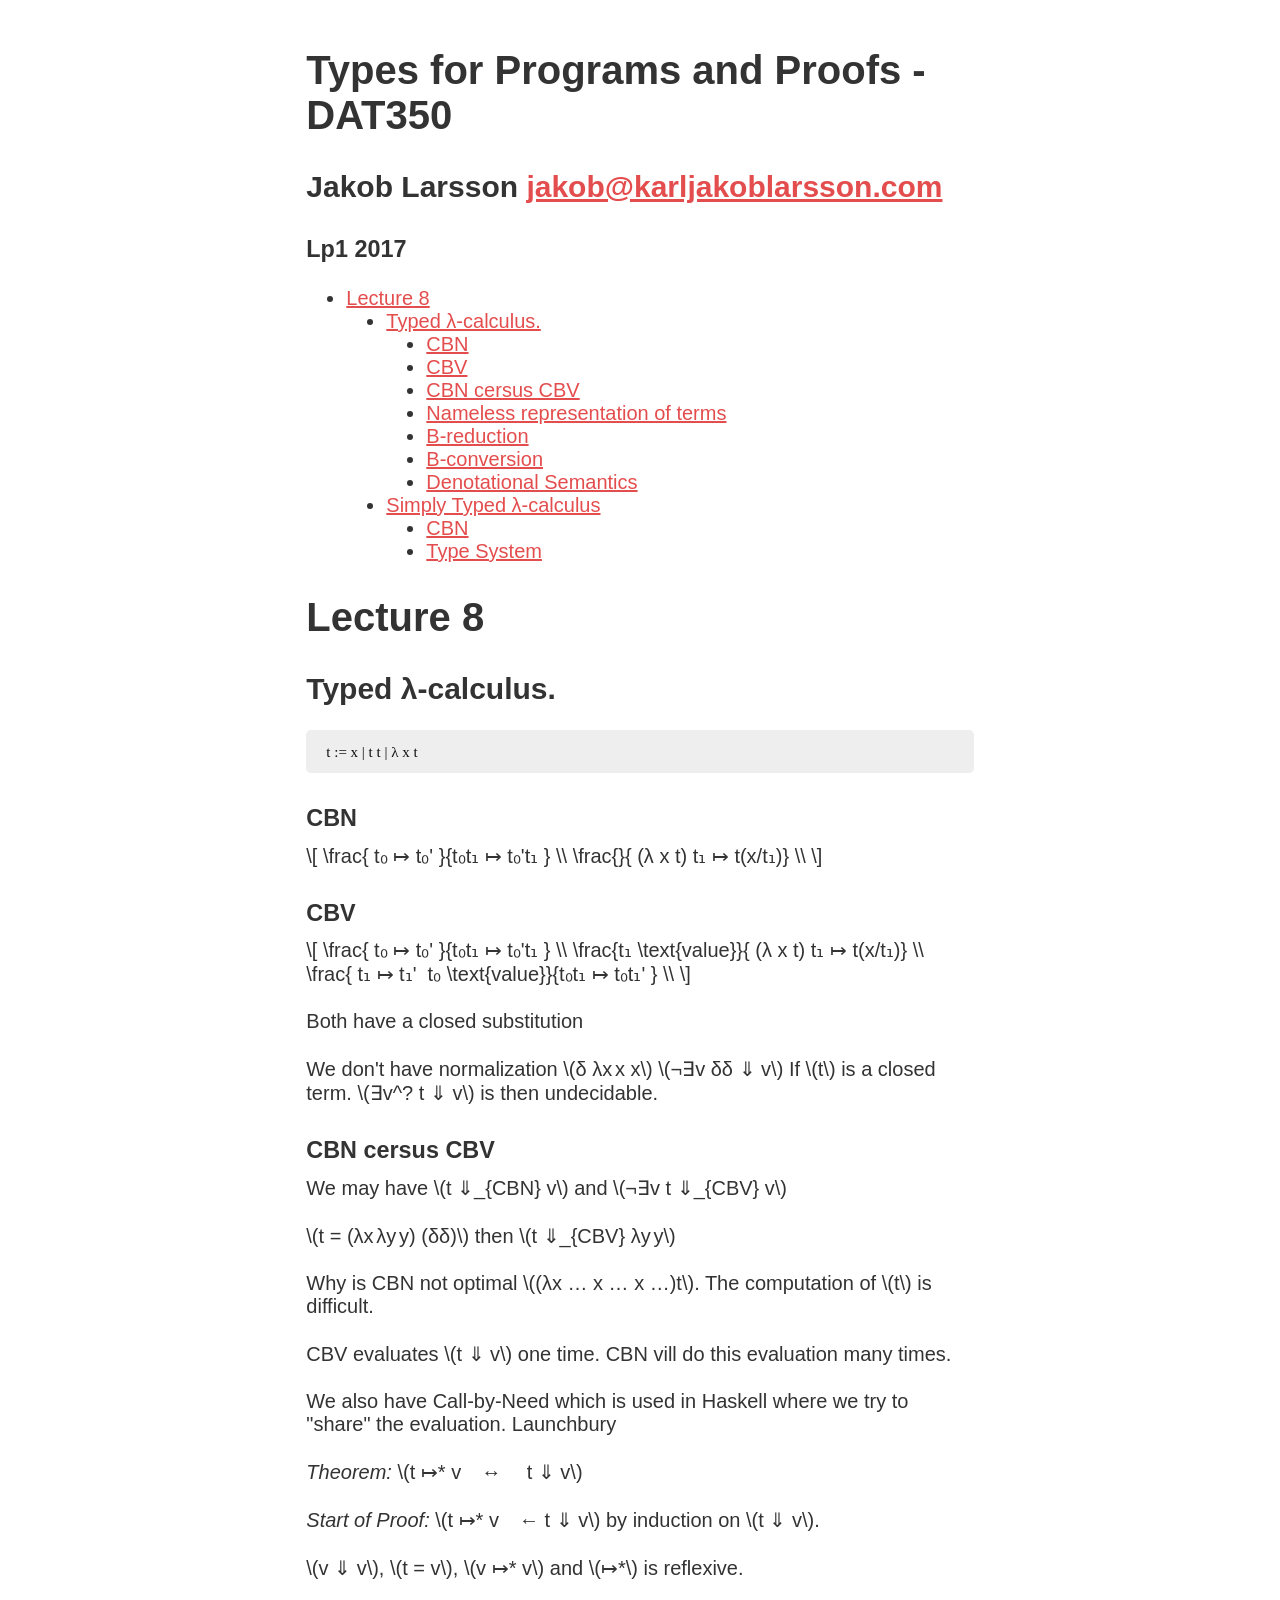
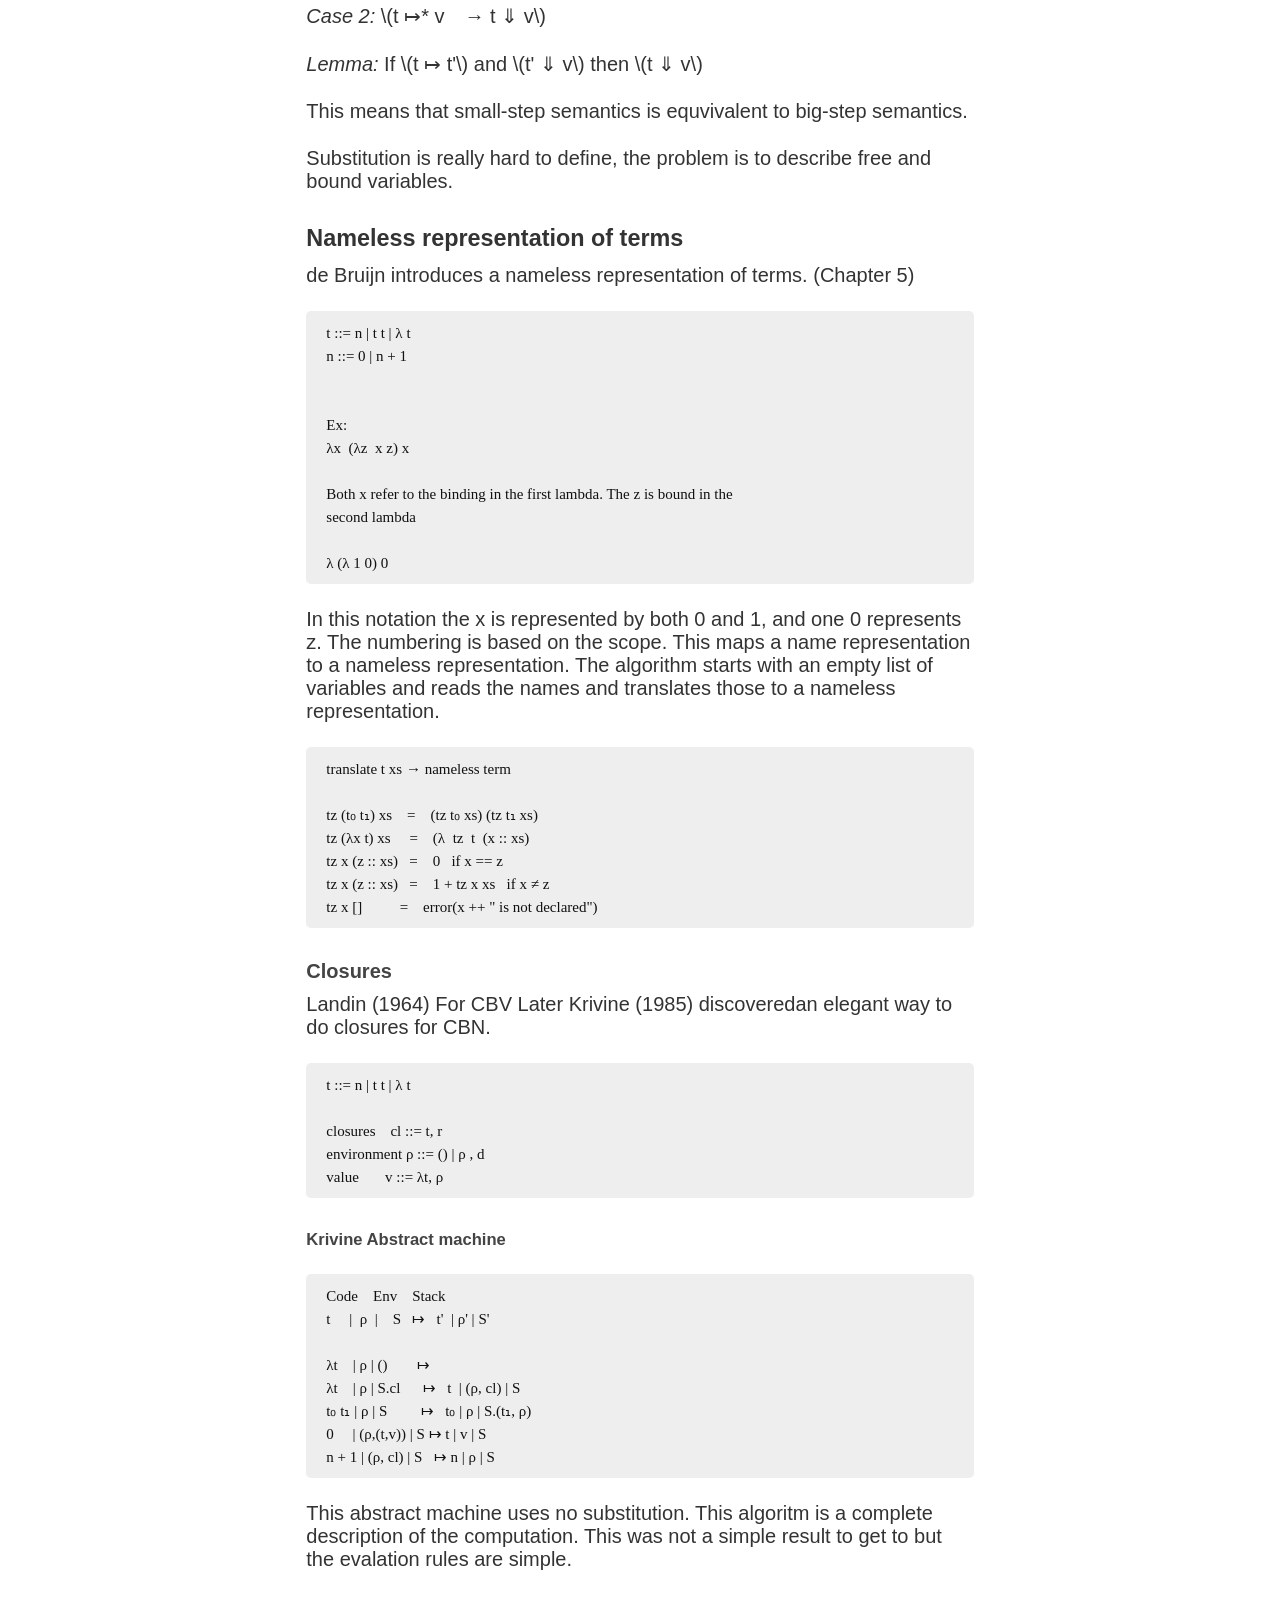
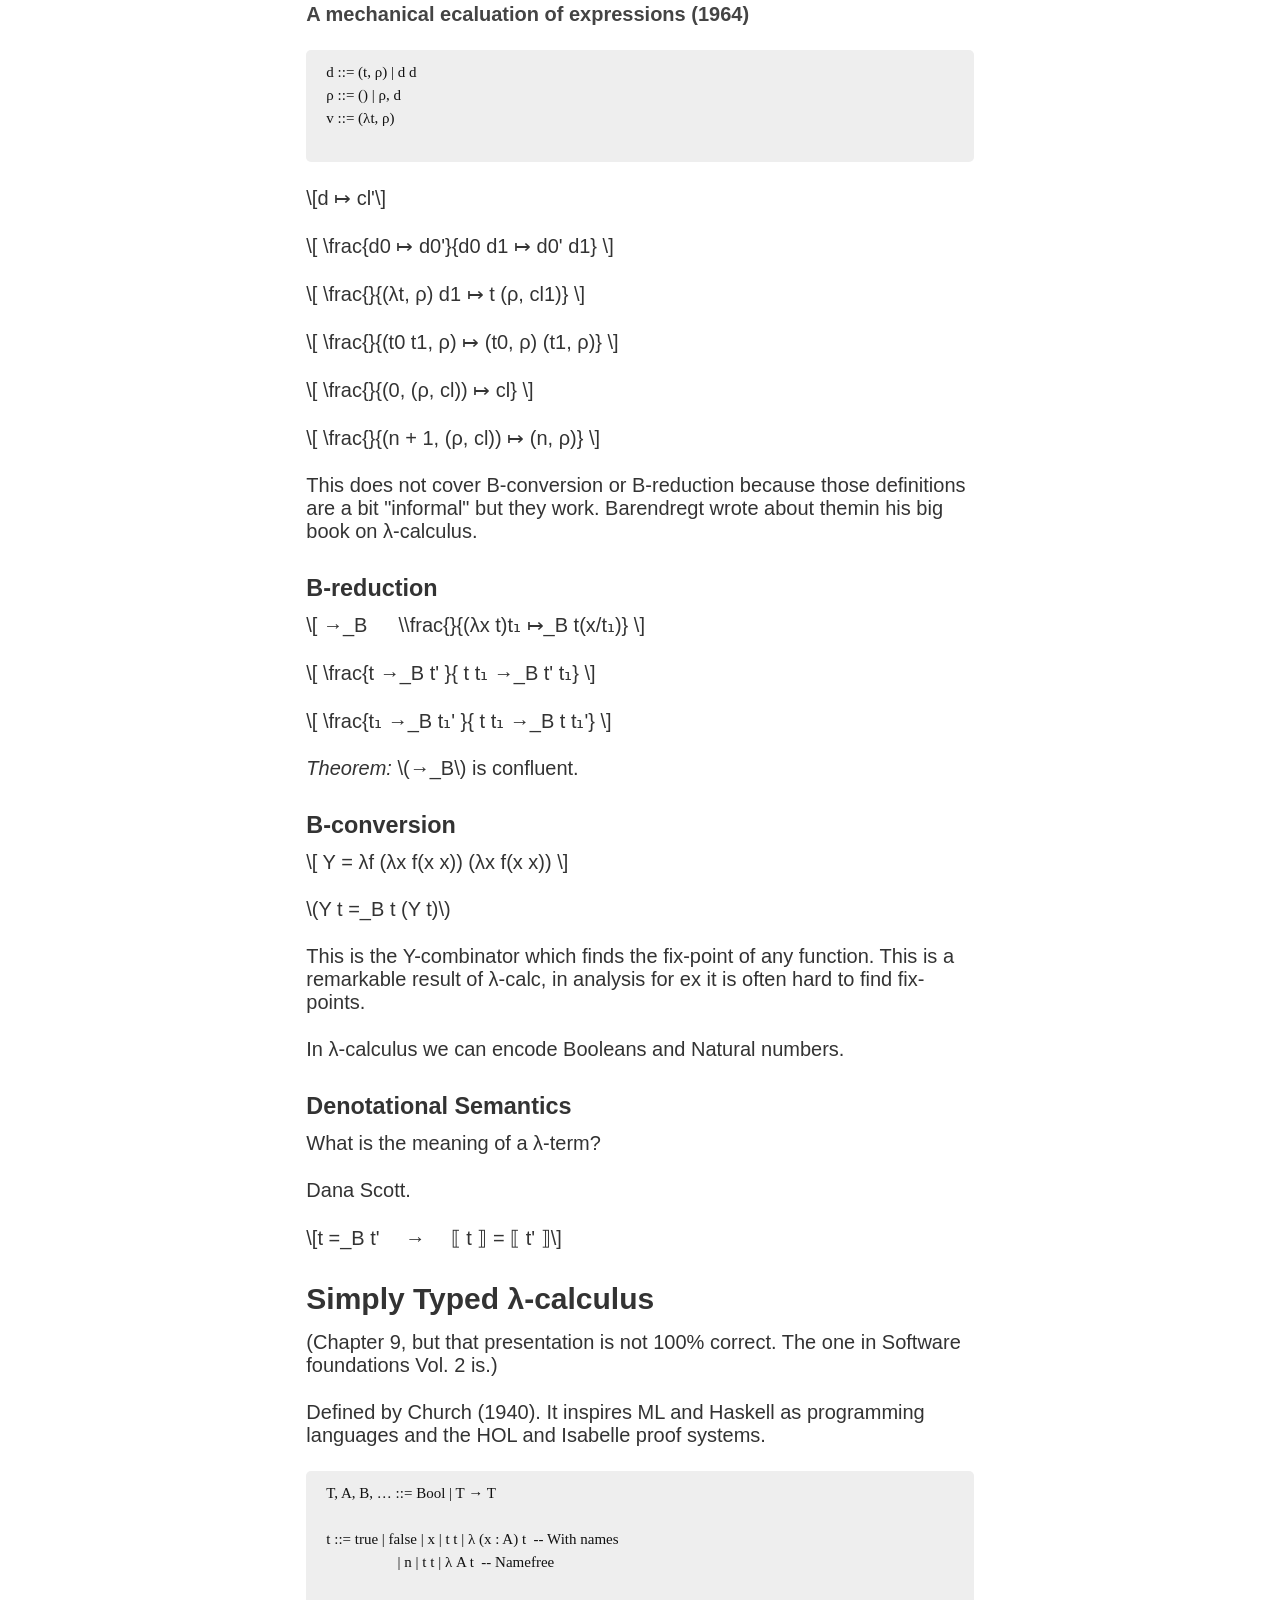
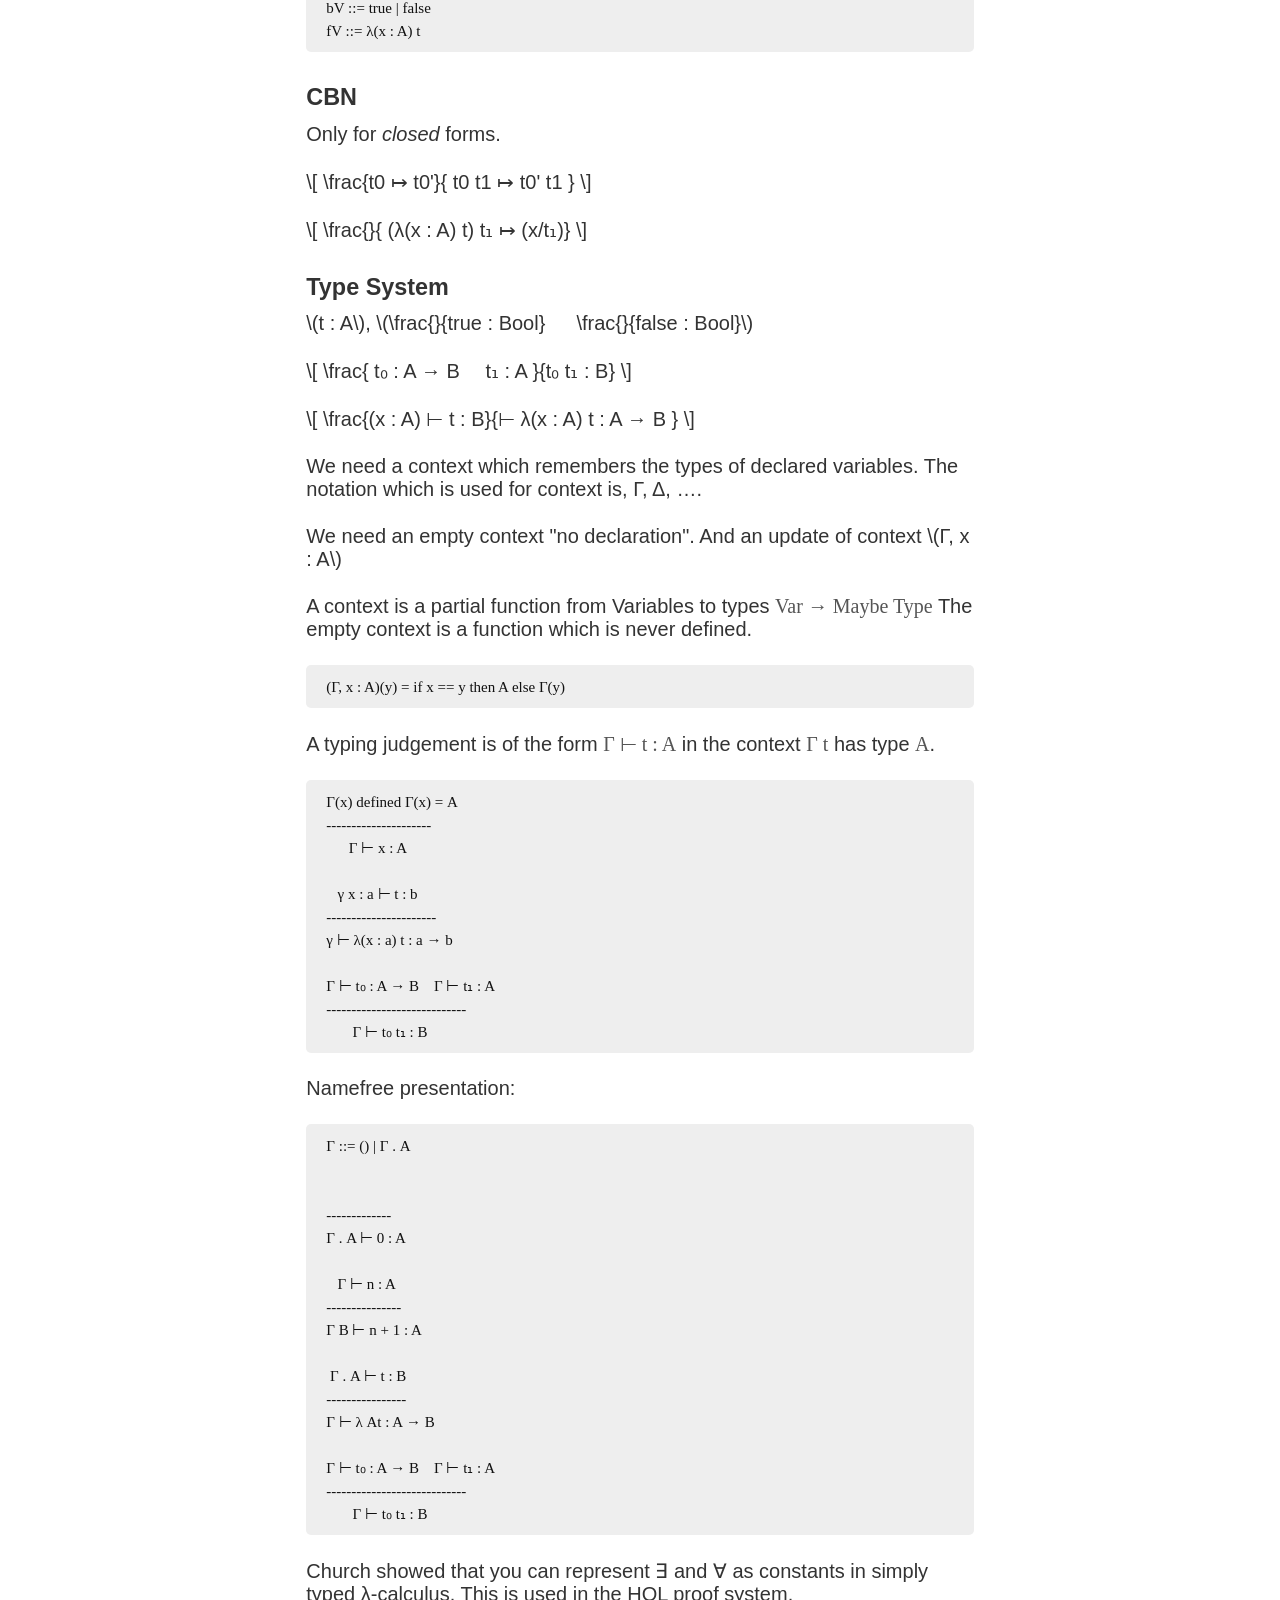
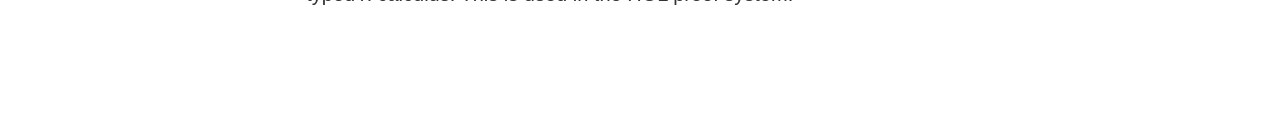
<file: lecture8.lagda.html>
<!DOCTYPE html>
<html>
<head>
  <meta charset="utf-8">
  <meta name="generator" content="pandoc">
  <meta name="viewport" content="width=device-width, initial-scale=1.0, user-scalable=yes">
  <meta name="author" content="Jakob Larsson jakob@karljakoblarsson.com">
  <title>Types for Programs and Proofs - DAT350</title>
  <style type="text/css">code{white-space: pre;}</style>
  <!--[if lt IE 9]>
    <script src="http://html5shim.googlecode.com/svn/trunk/html5.js"></script>
  <![endif]-->
  <link rel="stylesheet" href="pandoc.css">
  <script src="http://cdn.mathjax.org/mathjax/latest/MathJax.js?config=TeX-AMS-MML_HTMLorMML" type="text/javascript"></script>
</head>
<body>
<header>
<h1 class="title">Types for Programs and Proofs - DAT350</h1>
<h2 class="author">Jakob Larsson <script type="text/javascript">
<!--
h='&#x6b;&#x61;&#114;&#108;&#106;&#x61;&#x6b;&#x6f;&#98;&#108;&#x61;&#114;&#x73;&#x73;&#x6f;&#110;&#46;&#x63;&#x6f;&#x6d;';a='&#64;';n='&#106;&#x61;&#x6b;&#x6f;&#98;';e=n+a+h;
document.write('<a h'+'ref'+'="ma'+'ilto'+':'+e+'" clas'+'s="em' + 'ail">'+e+'<\/'+'a'+'>');
// -->
</script><noscript>&#106;&#x61;&#x6b;&#x6f;&#98;&#32;&#x61;&#116;&#32;&#x6b;&#x61;&#114;&#108;&#106;&#x61;&#x6b;&#x6f;&#98;&#108;&#x61;&#114;&#x73;&#x73;&#x6f;&#110;&#32;&#100;&#x6f;&#116;&#32;&#x63;&#x6f;&#x6d;</noscript></h2>
<h3 class="date">Lp1 2017</h3>
</header>
<nav id="TOC">
<ul>
<li><a href="#lecture-8">Lecture 8</a><ul>
<li><a href="#typed-λ-calculus.">Typed λ-calculus.</a><ul>
<li><a href="#cbn">CBN</a></li>
<li><a href="#cbv">CBV</a></li>
<li><a href="#cbn-cersus-cbv">CBN cersus CBV</a></li>
<li><a href="#nameless-representation-of-terms">Nameless representation of terms</a></li>
<li><a href="#β-reduction">Β-reduction</a></li>
<li><a href="#β-conversion">Β-conversion</a></li>
<li><a href="#denotational-semantics">Denotational Semantics</a></li>
</ul></li>
<li><a href="#simply-typed-λ-calculus">Simply Typed λ-calculus</a><ul>
<li><a href="#cbn-1">CBN</a></li>
<li><a href="#type-system">Type System</a></li>
</ul></li>
</ul></li>
</ul>
</nav>
<h1 id="lecture-8">Lecture 8</h1>
<h2 id="typed-λ-calculus.">Typed λ-calculus.</h2>
<pre><code>t := x | t t | λ x t</code></pre>
<h3 id="cbn">CBN</h3>
<p><span class="math">\[
\frac{ t₀ ↦ t₀&#39; }{t₀t₁ ↦ t₀&#39;t₁ } \\
\frac{}{ (λ x t) t₁ ↦ t(x/t₁)} \\
\]</span></p>
<h3 id="cbv">CBV</h3>
<p><span class="math">\[
\frac{ t₀ ↦ t₀&#39; }{t₀t₁ ↦ t₀&#39;t₁ } \\
\frac{t₁ \text{value}}{ (λ x t) t₁ ↦ t(x/t₁)} \\
\frac{ t₁ ↦ t₁&#39;   t₀ \text{value}}{t₀t₁ ↦ t₀t₁&#39; } \\
\]</span></p>
<p>Both have a closed substitution</p>
<p>We don't have normalization <span class="math">\(δ λx x x\)</span> <span class="math">\(¬∃v δδ ⇓ v\)</span> If <span class="math">\(t\)</span> is a closed term. <span class="math">\(∃v^? t ⇓ v\)</span> is then undecidable.</p>
<h3 id="cbn-cersus-cbv">CBN cersus CBV</h3>
<p>We may have <span class="math">\(t ⇓_{CBN} v\)</span> and <span class="math">\(¬∃v  t ⇓_{CBV} v\)</span></p>
<p><span class="math">\(t = (λx λy y) (δδ)\)</span> then <span class="math">\(t ⇓_{CBV} λy y\)</span></p>
<p>Why is CBN not optimal <span class="math">\((λx … x … x …)t\)</span>. The computation of <span class="math">\(t\)</span> is difficult.</p>
<p>CBV evaluates <span class="math">\(t ⇓ v\)</span> one time. CBN vill do this evaluation many times.</p>
<p>We also have Call-by-Need which is used in Haskell where we try to &quot;share&quot; the evaluation. Launchbury</p>
<p><em>Theorem:</em> <span class="math">\(t ↦* v ↔  t ⇓ v\)</span></p>
<p><em>Start of Proof:</em> <span class="math">\(t ↦* v ← t ⇓ v\)</span> by induction on <span class="math">\(t ⇓ v\)</span>.</p>
<p><span class="math">\(v ⇓ v\)</span>, <span class="math">\(t = v\)</span>, <span class="math">\(v ↦* v\)</span> and <span class="math">\(↦*\)</span> is reflexive.</p>
<p><em>Case 2:</em> <span class="math">\(t ↦* v → t ⇓ v\)</span></p>
<p><em>Lemma:</em> If <span class="math">\(t ↦ t&#39;\)</span> and <span class="math">\(t&#39; ⇓ v\)</span> then <span class="math">\(t ⇓ v\)</span></p>
<p>This means that small-step semantics is equvivalent to big-step semantics.</p>
<p>Substitution is really hard to define, the problem is to describe free and bound variables.</p>
<h3 id="nameless-representation-of-terms">Nameless representation of terms</h3>
<p>de Bruijn introduces a nameless representation of terms. (Chapter 5)</p>
<pre><code>t ::= n | t t | λ t
n ::= 0 | n + 1


Ex:
λx  (λz  x z) x

Both x refer to the binding in the first lambda. The z is bound in the
second lambda

λ (λ 1 0) 0</code></pre>
<p>In this notation the x is represented by both 0 and 1, and one 0 represents z. The numbering is based on the scope. This maps a name representation to a nameless representation. The algorithm starts with an empty list of variables and reads the names and translates those to a nameless representation.</p>
<pre><code>translate t xs → nameless term

tz (t₀ t₁) xs    =    (tz t₀ xs) (tz t₁ xs)
tz (λx t) xs     =    (λ  tz  t  (x :: xs)
tz x (z :: xs)   =    0   if x == z
tz x (z :: xs)   =    1 + tz x xs   if x ≠ z
tz x []          =    error(x ++ &quot; is not declared&quot;)</code></pre>
<h4 id="closures">Closures</h4>
<p>Landin (1964) For CBV Later Krivine (1985) discoveredan elegant way to do closures for CBN.</p>
<pre><code>t ::= n | t t | λ t

closures    cl ::= t, r
environment ρ ::= () | ρ , d
value       v ::= λt, ρ</code></pre>
<h5 id="krivine-abstract-machine">Krivine Abstract machine</h5>
<pre><code>Code    Env    Stack
t     |  ρ  |    S   ↦   t&#39;  | ρ&#39; | S&#39;

λt    | ρ | ()        ↦
λt    | ρ | S.cl      ↦   t  | (ρ, cl) | S
t₀ t₁ | ρ | S         ↦   t₀ | ρ | S.(t₁, ρ)
0     | (ρ,(t,v)) | S ↦ t | v | S
n + 1 | (ρ, cl) | S   ↦ n | ρ | S
</code></pre>
<p>This abstract machine uses no substitution. This algoritm is a complete description of the computation. This was not a simple result to get to but the evalation rules are simple.</p>
<h4 id="a-mechanical-ecaluation-of-expressions-1964">A mechanical ecaluation of expressions (1964)</h4>
<pre><code>d ::= (t, ρ) | d d
ρ ::= () | ρ, d
v ::= (λt, ρ)

</code></pre>
<p><span class="math">\[d ↦ cl&#39;\]</span></p>
<p><span class="math">\[
\frac{d0 ↦ d0&#39;}{d0 d1 ↦ d0&#39; d1}
\]</span></p>
<p><span class="math">\[
\frac{}{(λt, ρ) d1 ↦ t (ρ, cl1)}
\]</span></p>
<p><span class="math">\[
\frac{}{(t0 t1, ρ) ↦ (t0, ρ) (t1, ρ)}
\]</span></p>
<p><span class="math">\[
\frac{}{(0, (ρ, cl)) ↦ cl}
\]</span></p>
<p><span class="math">\[
\frac{}{(n + 1, (ρ, cl)) ↦ (n, ρ)}
\]</span></p>
<p>This does not cover Β-conversion or Β-reduction because those definitions are a bit &quot;informal&quot; but they work. Barendregt wrote about themin his big book on λ-calculus.</p>
<h3 id="β-reduction">Β-reduction</h3>
<p><span class="math">\[
→_Β   \\frac{}{(λx t)t₁ ↦_Β t(x/t₁)}
\]</span></p>
<p><span class="math">\[
\frac{t →_Β t&#39; }{ t t₁ →_Β t&#39; t₁}
\]</span></p>
<p><span class="math">\[
\frac{t₁ →_Β t₁&#39; }{ t t₁ →_Β t t₁&#39;}
\]</span></p>
<p><em>Theorem:</em> <span class="math">\(→_Β\)</span> is confluent.</p>
<h3 id="β-conversion">Β-conversion</h3>
<p><span class="math">\[ Y = λf (λx f(x x)) (λx f(x x)) \]</span></p>
<p><span class="math">\(Y t =_Β t (Y t)\)</span></p>
<p>This is the Y-combinator which finds the fix-point of any function. This is a remarkable result of λ-calc, in analysis for ex it is often hard to find fix-points.</p>
<p>In λ-calculus we can encode Booleans and Natural numbers.</p>
<h3 id="denotational-semantics">Denotational Semantics</h3>
<p>What is the meaning of a λ-term?</p>
<p>Dana Scott.</p>
<p><span class="math">\[t =_Β t&#39;  →  ⟦ t ⟧ = ⟦ t&#39; ⟧\]</span></p>
<h2 id="simply-typed-λ-calculus">Simply Typed λ-calculus</h2>
<p>(Chapter 9, but that presentation is not 100% correct. The one in Software foundations Vol. 2 is.)</p>
<p>Defined by Church (1940). It inspires ML and Haskell as programming languages and the HOL and Isabelle proof systems.</p>
<pre><code>T, A, B, … ::= Bool | T → T

t ::= true | false | x | t t | λ (x : A) t  -- With names
                   | n | t t | λ A t  -- Namefree

bV ::= true | false
fV ::= λ(x : A) t</code></pre>
<h3 id="cbn-1">CBN</h3>
<p>Only for <em>closed</em> forms.</p>
<p><span class="math">\[ \frac{t0 ↦ t0&#39;}{ t0 t1 ↦ t0&#39; t1 } \]</span></p>
<p><span class="math">\[ \frac{}{ (λ(x : A) t) t₁ ↦ (x/t₁)} \]</span></p>
<h3 id="type-system">Type System</h3>
<p><span class="math">\(t : A\)</span>, <span class="math">\(\frac{}{true : Bool}   \frac{}{false : Bool}\)</span></p>
<p><span class="math">\[
\frac{ t₀ : A → B  t₁ : A }{t₀ t₁ : B}
\]</span></p>
<p><span class="math">\[
\frac{(x : A) ⊢ t : B}{⊢ λ(x : A) t : A → B }
\]</span></p>
<p>We need a context which remembers the types of declared variables. The notation which is used for context is, Γ, Δ, ….</p>
<p>We need an empty context &quot;no declaration&quot;. And an update of context <span class="math">\(Γ, x : A\)</span></p>
<p>A context is a partial function from Variables to types <code>Var → Maybe Type</code> The empty context is a function which is never defined.</p>
<pre><code>(Γ, x : A)(y) = if x == y then A else Γ(y)</code></pre>
<p>A typing judgement is of the form <code>Γ ⊢ t : A</code> in the context <code>Γ t</code> has type <code>A</code>.</p>
<pre><code>Γ(x) defined Γ(x) = A
---------------------
      Γ ⊢ x : A

   γ x : a ⊢ t : b
----------------------
γ ⊢ λ(x : a) t : a → b

Γ ⊢ t₀ : A → B    Γ ⊢ t₁ : A
----------------------------
       Γ ⊢ t₀ t₁ : B</code></pre>
<p>Namefree presentation:</p>
<pre><code>Γ ::= () | Γ . A


-------------
Γ . A ⊢ 0 : A

   Γ ⊢ n : A
---------------
Γ B ⊢ n + 1 : A

 Γ . A ⊢ t : B
----------------
Γ ⊢ λ At : A → B

Γ ⊢ t₀ : A → B    Γ ⊢ t₁ : A
----------------------------
       Γ ⊢ t₀ t₁ : B</code></pre>
<p>Church showed that you can represent ∃ and ∀ as constants in simply typed λ-calculus. This is used in the HOL proof system.</p>
</body>
</html>
</file>
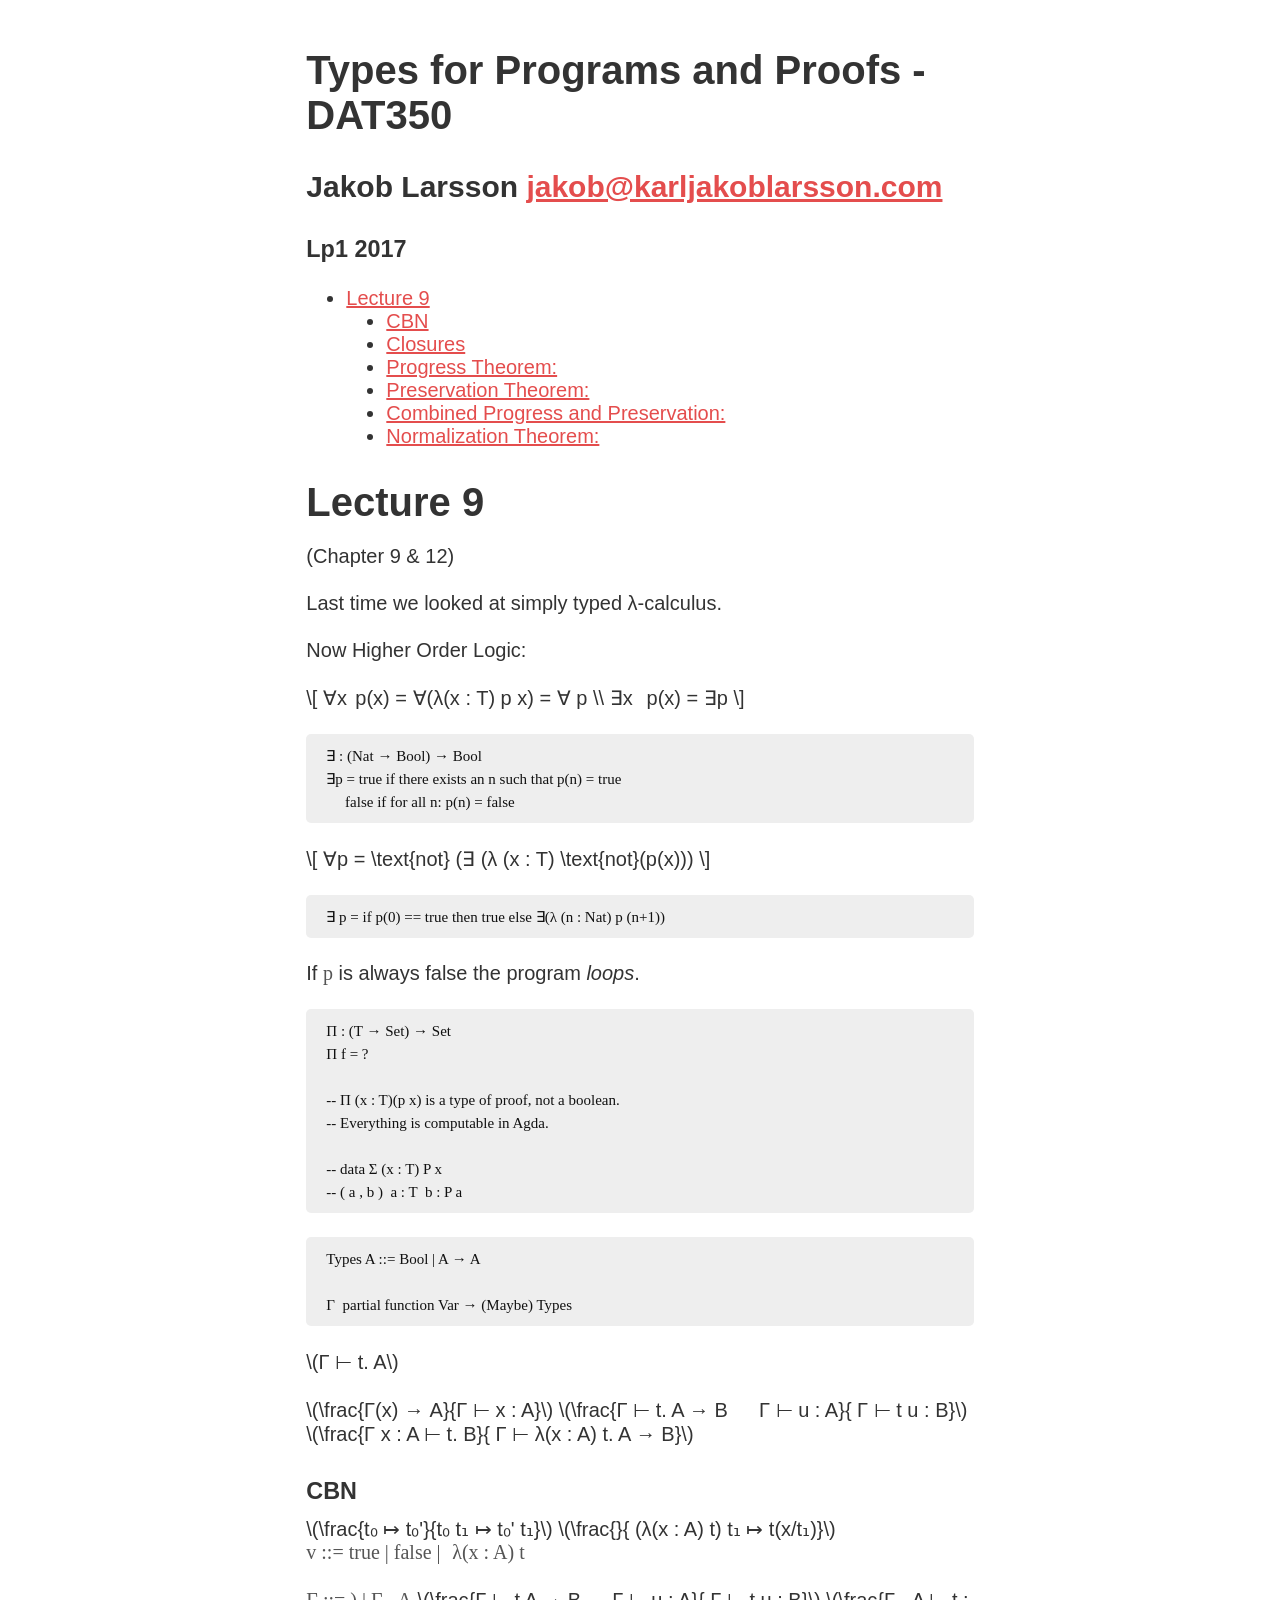
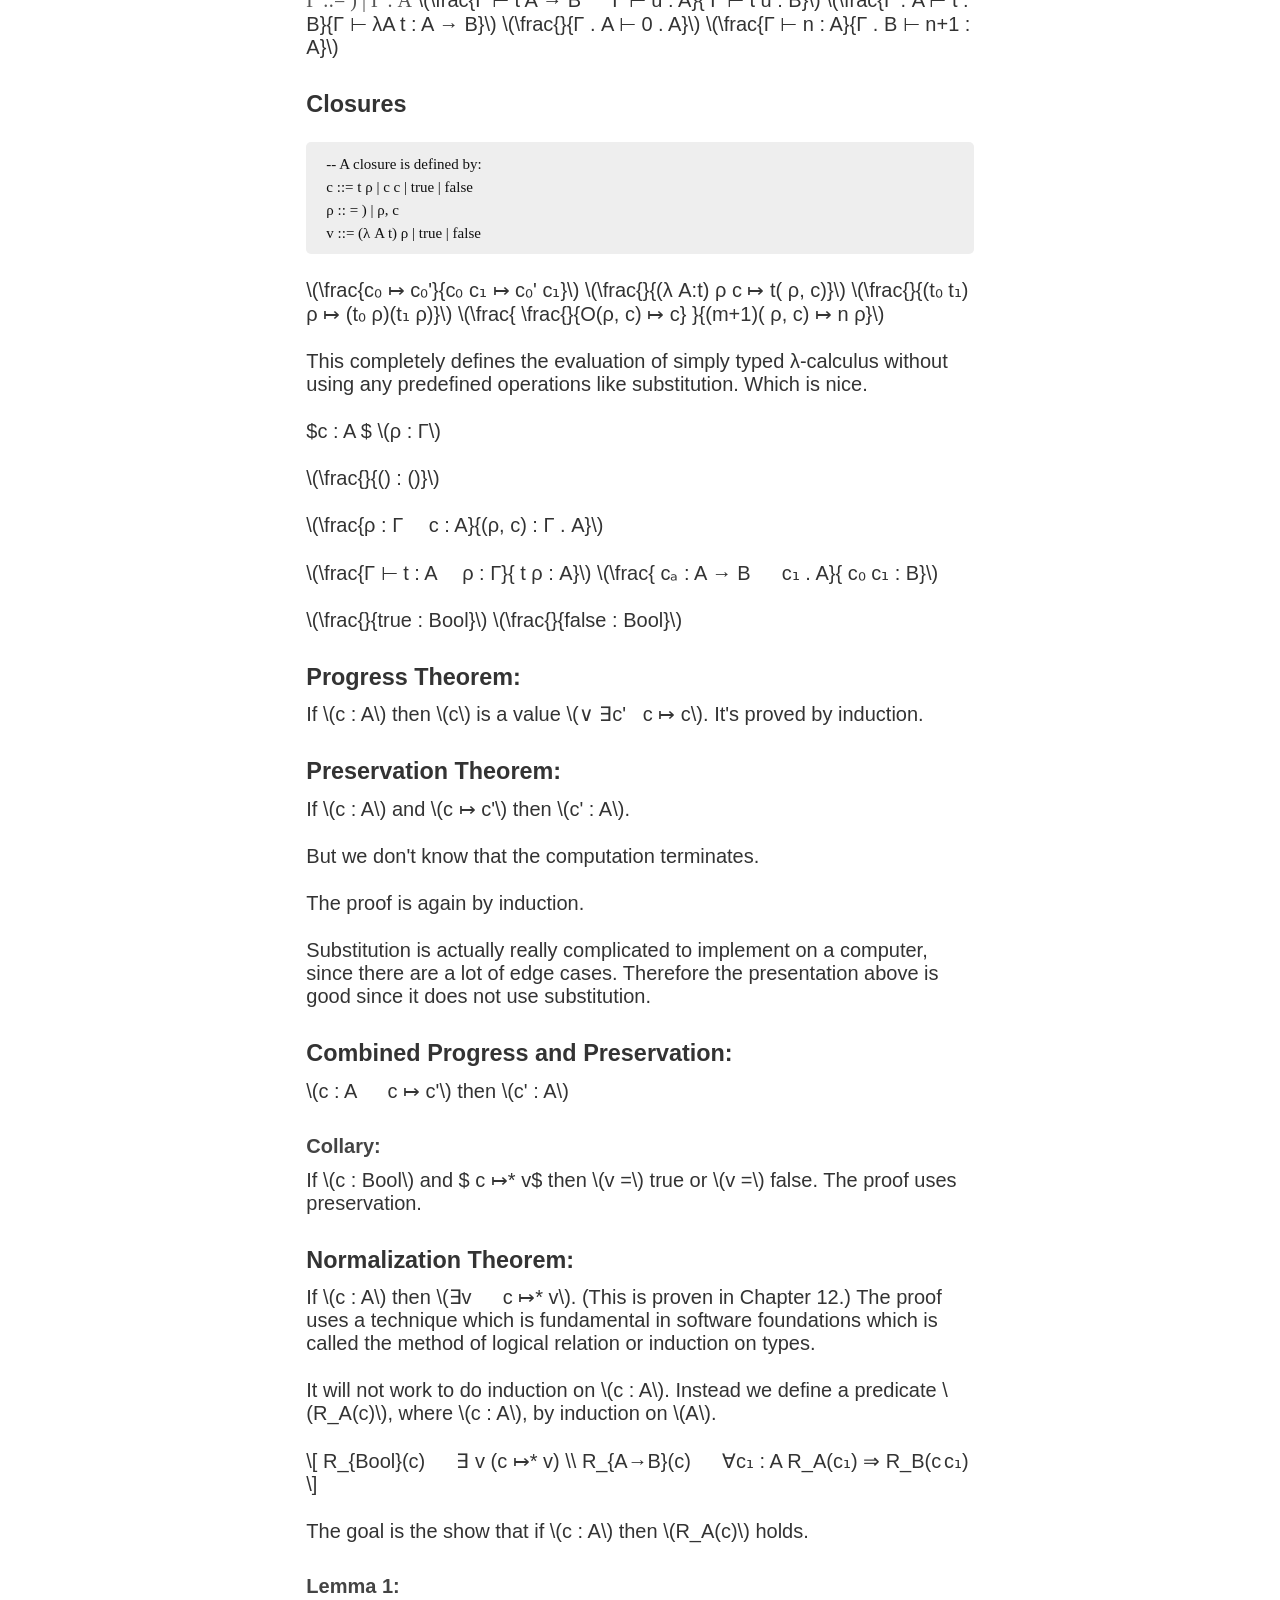
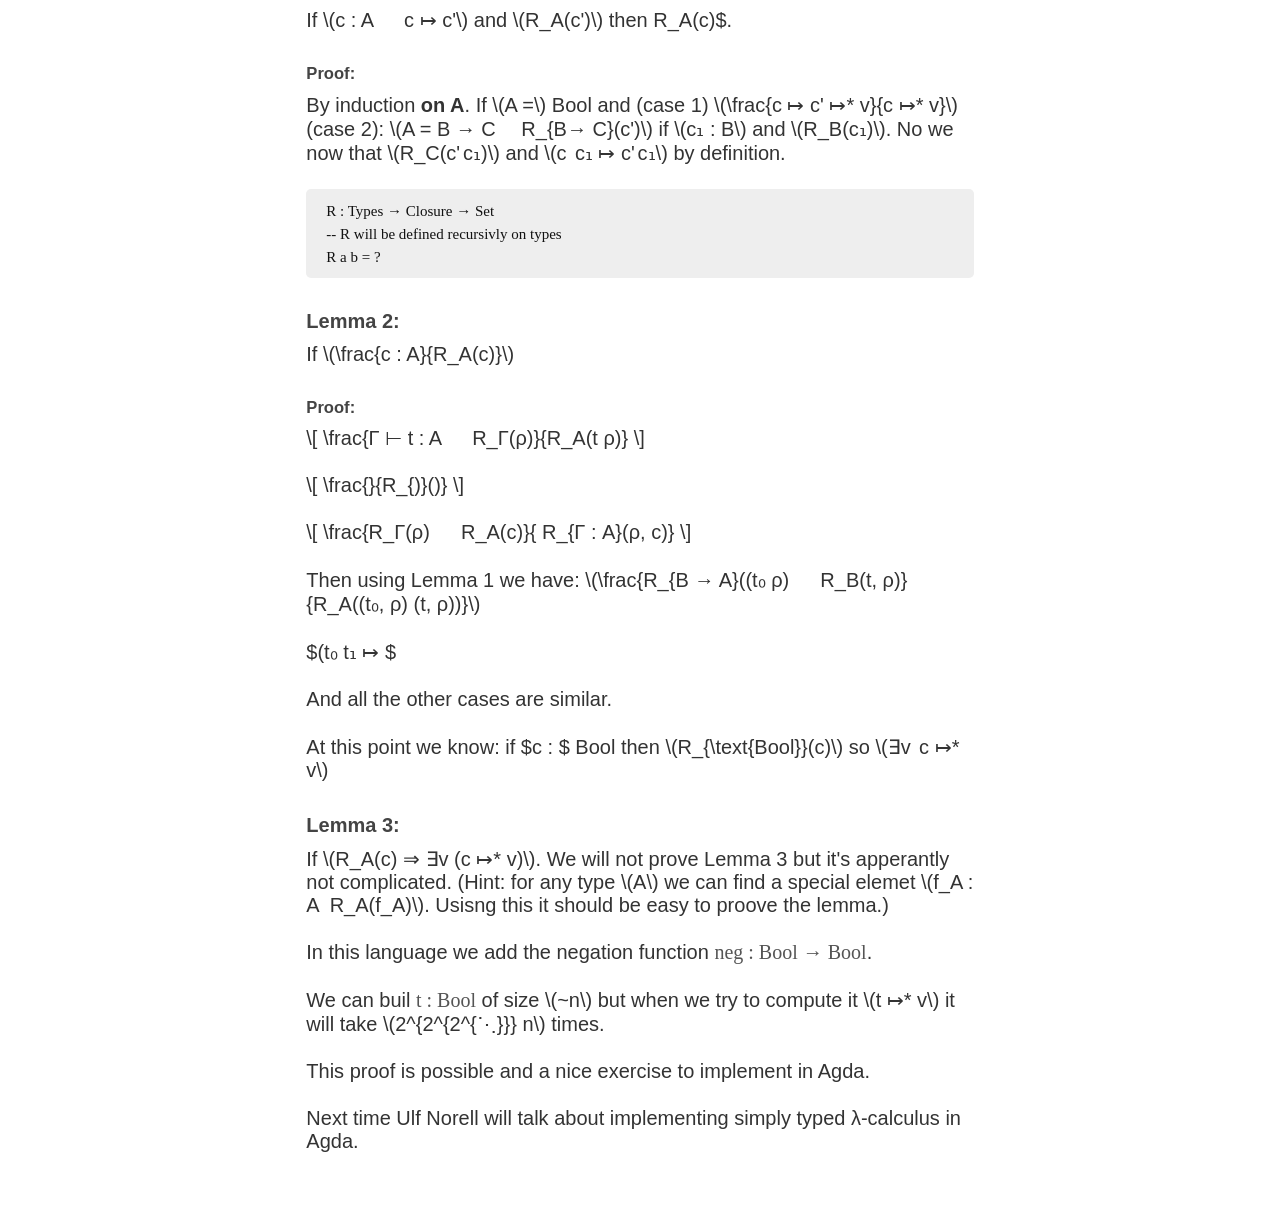
<file: lecture9.lagda.html>
<!DOCTYPE html>
<html>
<head>
  <meta charset="utf-8">
  <meta name="generator" content="pandoc">
  <meta name="viewport" content="width=device-width, initial-scale=1.0, user-scalable=yes">
  <meta name="author" content="Jakob Larsson jakob@karljakoblarsson.com">
  <title>Types for Programs and Proofs - DAT350</title>
  <style type="text/css">code{white-space: pre;}</style>
  <!--[if lt IE 9]>
    <script src="http://html5shim.googlecode.com/svn/trunk/html5.js"></script>
  <![endif]-->
  <link rel="stylesheet" href="pandoc.css">
  <script src="http://cdn.mathjax.org/mathjax/latest/MathJax.js?config=TeX-AMS-MML_HTMLorMML" type="text/javascript"></script>
</head>
<body>
<header>
<h1 class="title">Types for Programs and Proofs - DAT350</h1>
<h2 class="author">Jakob Larsson <script type="text/javascript">
<!--
h='&#x6b;&#x61;&#114;&#108;&#106;&#x61;&#x6b;&#x6f;&#98;&#108;&#x61;&#114;&#x73;&#x73;&#x6f;&#110;&#46;&#x63;&#x6f;&#x6d;';a='&#64;';n='&#106;&#x61;&#x6b;&#x6f;&#98;';e=n+a+h;
document.write('<a h'+'ref'+'="ma'+'ilto'+':'+e+'" clas'+'s="em' + 'ail">'+e+'<\/'+'a'+'>');
// -->
</script><noscript>&#106;&#x61;&#x6b;&#x6f;&#98;&#32;&#x61;&#116;&#32;&#x6b;&#x61;&#114;&#108;&#106;&#x61;&#x6b;&#x6f;&#98;&#108;&#x61;&#114;&#x73;&#x73;&#x6f;&#110;&#32;&#100;&#x6f;&#116;&#32;&#x63;&#x6f;&#x6d;</noscript></h2>
<h3 class="date">Lp1 2017</h3>
</header>
<nav id="TOC">
<ul>
<li><a href="#lecture-9">Lecture 9</a><ul>
<li><a href="#cbn">CBN</a></li>
<li><a href="#closures">Closures</a></li>
<li><a href="#progress-theorem">Progress Theorem:</a></li>
<li><a href="#preservation-theorem">Preservation Theorem:</a></li>
<li><a href="#combined-progress-and-preservation">Combined Progress and Preservation:</a></li>
<li><a href="#normalization-theorem">Normalization Theorem:</a></li>
</ul></li>
</ul>
</nav>
<h1 id="lecture-9">Lecture 9</h1>
<p>(Chapter 9 &amp; 12)</p>
<p>Last time we looked at simply typed λ-calculus.</p>
<p>Now Higher Order Logic:</p>
<p><span class="math">\[
∀x  p(x) = ∀(λ(x : T) p x) = ∀ p \\
∃x   p(x) = ∃p
\]</span></p>
<pre class="pseudo"><code>∃ : (Nat → Bool) → Bool
∃p = true if there exists an n such that p(n) = true
     false if for all n: p(n) = false</code></pre>
<p><span class="math">\[
∀p = \text{not} (∃ (λ (x : T) \text{not}(p(x)))
\]</span></p>
<pre class="pseudo"><code>∃ p = if p(0) == true then true else ∃(λ (n : Nat) p (n+1))</code></pre>
<p>If <code>p</code> is always false the program <em>loops</em>.</p>
<pre><code>Π : (T → Set) → Set
Π f = ?

-- Π (x : T)(p x) is a type of proof, not a boolean.
-- Everything is computable in Agda.

-- data Σ (x : T) P x
-- ( a , b )  a : T  b : P a</code></pre>
<pre><code>Types A ::= Bool | A → A

Γ  partial function Var → (Maybe) Types</code></pre>
<p><span class="math">\(Γ ⊢ t. A\)</span></p>
<p><span class="math">\(\frac{Γ(x) → A}{Γ ⊢ x : A}\)</span> <span class="math">\(\frac{Γ ⊢ t. A → B   Γ ⊢ u : A}{ Γ ⊢ t u : B}\)</span> <span class="math">\(\frac{Γ x : A ⊢ t. B}{ Γ ⊢ λ(x : A) t. A → B}\)</span></p>
<h3 id="cbn">CBN</h3>
<p><span class="math">\(\frac{t₀ ↦ t₀&#39;}{t₀ t₁ ↦ t₀&#39; t₁}\)</span> <span class="math">\(\frac{}{ (λ(x : A) t) t₁ ↦ t(x/t₁)}\)</span> <code>v ::= true | false |  λ(x : A) t</code></p>
<p><code>Γ ::= ) | Γ . A</code> <span class="math">\(\frac{Γ ⊢ t A → B   Γ ⊢ u : A}{ Γ ⊢ t u : B}\)</span> <span class="math">\(\frac{Γ . A ⊢ t : B}{Γ ⊢ λA t : A → B}\)</span> <span class="math">\(\frac{}{Γ . A ⊢ 0 . A}\)</span> <span class="math">\(\frac{Γ ⊢ n : A}{Γ . B ⊢ n+1 : A}\)</span></p>
<h3 id="closures">Closures</h3>
<pre><code>-- A closure is defined by: 
c ::= t ρ | c c | true | false
ρ :: = ) | ρ, c
v ::= (λ A t) ρ | true | false</code></pre>
<p><span class="math">\(\frac{c₀ ↦ c₀&#39;}{c₀ c₁ ↦ c₀&#39; c₁}\)</span> <span class="math">\(\frac{}{(λ A:t) ρ c ↦ t( ρ, c)}\)</span> <span class="math">\(\frac{}{(t₀ t₁) ρ ↦ (t₀ ρ)(t₁ ρ)}\)</span> <span class="math">\(\frac{ \frac{}{O(ρ, c) ↦ c} }{(m+1)( ρ, c) ↦ n ρ}\)</span></p>
<p>This completely defines the evaluation of simply typed λ-calculus without using any predefined operations like substitution. Which is nice.</p>
<p>$c : A $ <span class="math">\(ρ : Γ\)</span></p>
<p><span class="math">\(\frac{}{() : ()}\)</span></p>
<p><span class="math">\(\frac{ρ : Γ  c : A}{(ρ, c) : Γ . A}\)</span></p>
<p><span class="math">\(\frac{Γ ⊢ t : A  ρ : Γ}{ t ρ : A}\)</span> <span class="math">\(\frac{ cₐ : A → B   c₁ . A}{ c₀ c₁ : B}\)</span></p>
<p><span class="math">\(\frac{}{true : Bool}\)</span> <span class="math">\(\frac{}{false : Bool}\)</span></p>
<h3 id="progress-theorem">Progress Theorem:</h3>
<p>If <span class="math">\(c : A\)</span> then <span class="math">\(c\)</span> is a value <span class="math">\(∨ ∃c&#39;    c ↦ c\)</span>. It's proved by induction.</p>
<h3 id="preservation-theorem">Preservation Theorem:</h3>
<p>If <span class="math">\(c : A\)</span> and <span class="math">\(c ↦ c&#39;\)</span> then <span class="math">\(c&#39; : A\)</span>.</p>
<p>But we don't know that the computation terminates.</p>
<p>The proof is again by induction.</p>
<p>Substitution is actually really complicated to implement on a computer, since there are a lot of edge cases. Therefore the presentation above is good since it does not use substitution.</p>
<h3 id="combined-progress-and-preservation">Combined Progress and Preservation:</h3>
<p><span class="math">\(c : A   c ↦ c&#39;\)</span> then <span class="math">\(c&#39; : A\)</span></p>
<h4 id="collary">Collary:</h4>
<p>If <span class="math">\(c : Bool\)</span> and $ c ↦* v$ then <span class="math">\(v =\)</span> true or <span class="math">\(v =\)</span> false. The proof uses preservation.</p>
<h3 id="normalization-theorem">Normalization Theorem:</h3>
<p>If <span class="math">\(c : A\)</span> then <span class="math">\(∃v   c ↦* v\)</span>. (This is proven in Chapter 12.) The proof uses a technique which is fundamental in software foundations which is called the method of logical relation or induction on types.</p>
<p>It will not work to do induction on <span class="math">\(c : A\)</span>. Instead we define a predicate <span class="math">\(R_A(c)\)</span>, where <span class="math">\(c : A\)</span>, by induction on <span class="math">\(A\)</span>.</p>
<p><span class="math">\[
R_{Bool}(c)   ∃ v (c ↦* v) \\
R_{A→B}(c)   ∀c₁ : A R_A(c₁) ⇒ R_B(c c₁)
\]</span></p>
<p>The goal is the show that if <span class="math">\(c : A\)</span> then <span class="math">\(R_A(c)\)</span> holds.</p>
<h4 id="lemma-1">Lemma 1:</h4>
<p>If <span class="math">\(c : A   c ↦ c&#39;\)</span> and <span class="math">\(R_A(c&#39;)\)</span> then R_A(c)$.</p>
<h5 id="proof">Proof:</h5>
<p>By induction <strong>on A</strong>. If <span class="math">\(A =\)</span> Bool and (case 1) <span class="math">\(\frac{c ↦ c&#39; ↦* v}{c ↦* v}\)</span> (case 2): <span class="math">\(A = B → C  R_{B→ C}(c&#39;)\)</span> if <span class="math">\(c₁ : B\)</span> and <span class="math">\(R_B(c₁)\)</span>. No we now that <span class="math">\(R_C(c&#39; c₁)\)</span> and <span class="math">\(c  c₁ ↦ c&#39; c₁\)</span> by definition.</p>
<pre class="agda"><code>R : Types → Closure → Set
-- R will be defined recursivly on types
R a b = ?</code></pre>
<h4 id="lemma-2">Lemma 2:</h4>
<p>If <span class="math">\(\frac{c : A}{R_A(c)}\)</span></p>
<h5 id="proof-1">Proof:</h5>
<p><span class="math">\[ \frac{Γ ⊢ t : A   R_Γ(ρ)}{R_A(t ρ)} \]</span></p>
<p><span class="math">\[ \frac{}{R_{)}()} \]</span></p>
<p><span class="math">\[ \frac{R_Γ(ρ)   R_A(c)}{ R_{Γ : A}(ρ, c)} \]</span></p>
<p>Then using Lemma 1 we have: <span class="math">\(\frac{R_{B → A}((t₀ ρ)   R_B(t, ρ)}{R_A((t₀, ρ) (t, ρ))}\)</span></p>
<p>$(t₀ t₁ ↦ $</p>
<p>And all the other cases are similar.</p>
<p>At this point we know: if $c : $ Bool then <span class="math">\(R_{\text{Bool}}(c)\)</span> so <span class="math">\(∃v  c ↦* v\)</span></p>
<h4 id="lemma-3">Lemma 3:</h4>
<p>If <span class="math">\(R_A(c) ⇒ ∃v (c ↦* v)\)</span>. We will not prove Lemma 3 but it's apperantly not complicated. (Hint: for any type <span class="math">\(A\)</span> we can find a special elemet <span class="math">\(f_A : A   R_A(f_A)\)</span>. Usisng this it should be easy to proove the lemma.)</p>
<p>In this language we add the negation function <code>neg : Bool → Bool</code>.</p>
<p>We can buil <code>t : Bool</code> of size <span class="math">\(~n\)</span> but when we try to compute it <span class="math">\(t ↦* v\)</span> it will take <span class="math">\(2^{2^{2^{⋱}}}  n\)</span> times.</p>
<p>This proof is possible and a nice exercise to implement in Agda.</p>
<p>Next time Ulf Norell will talk about implementing simply typed λ-calculus in Agda.</p>
</body>
</html>
</file>
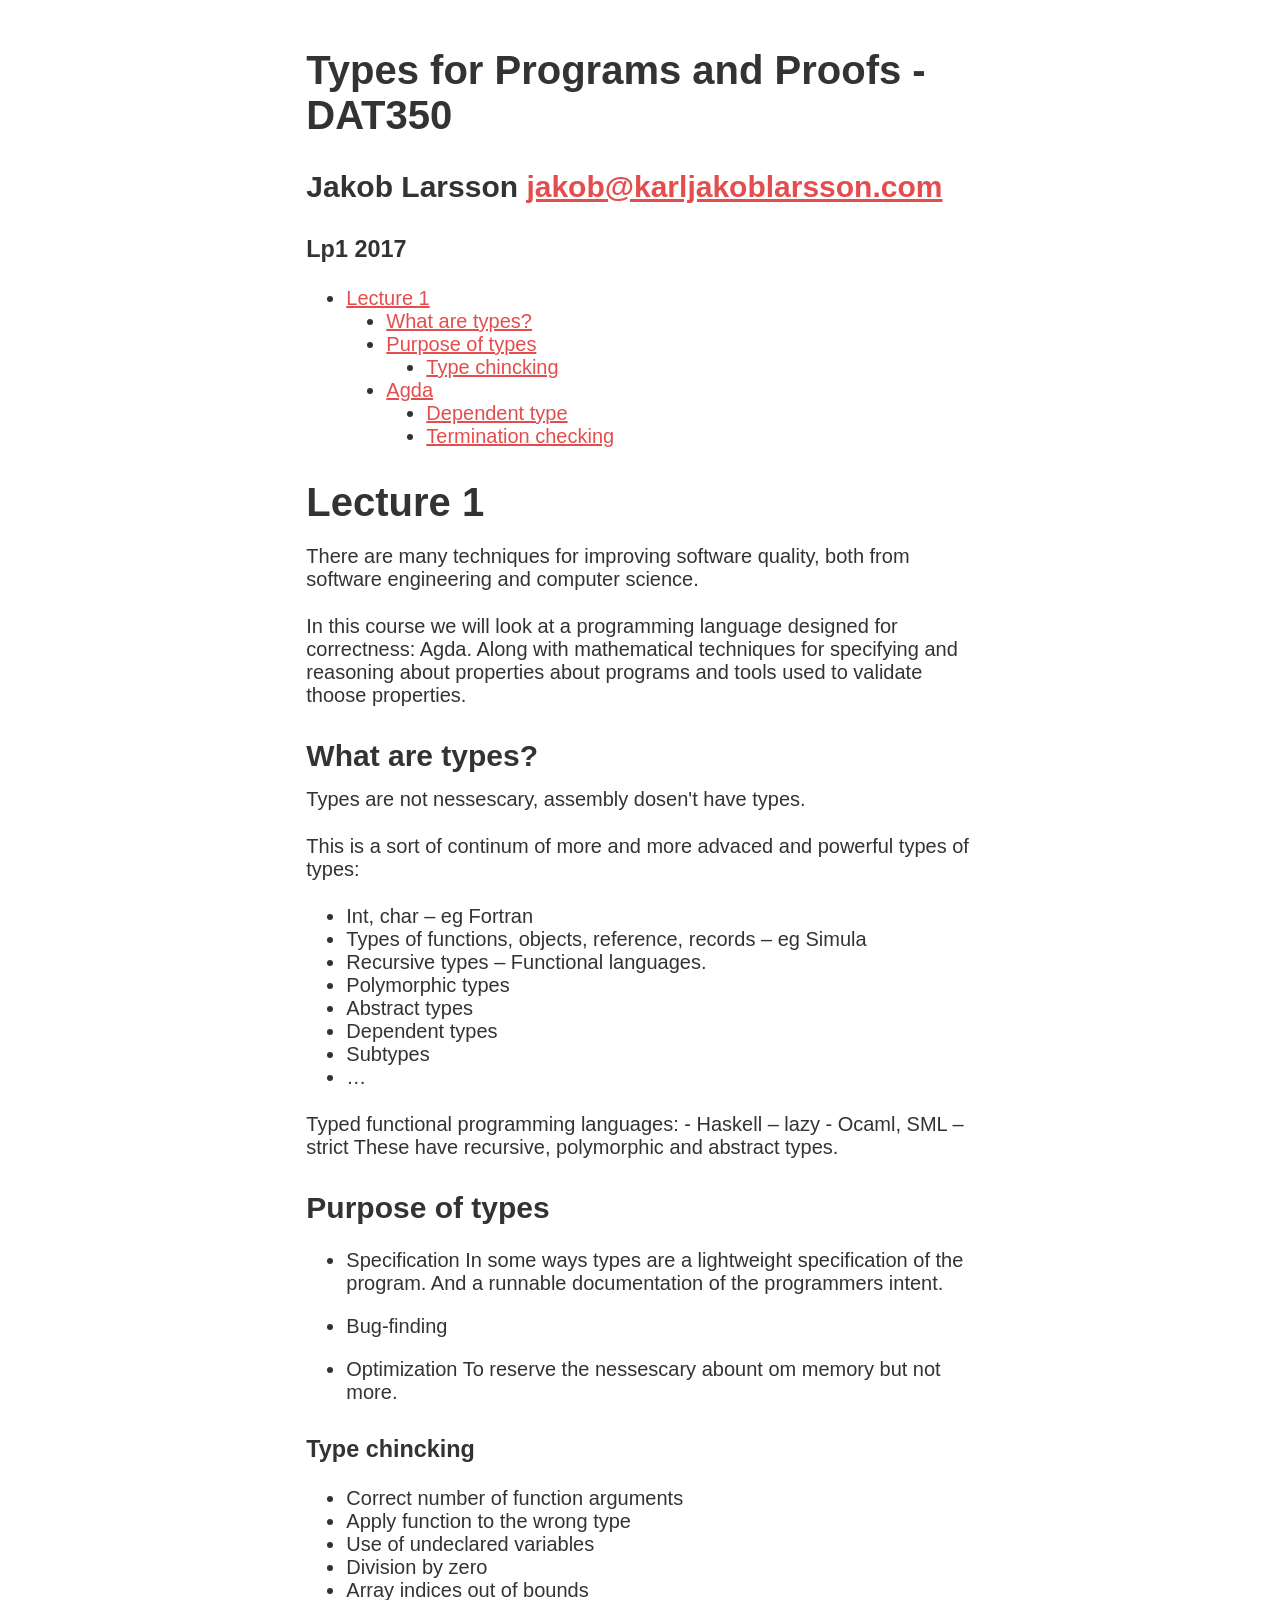
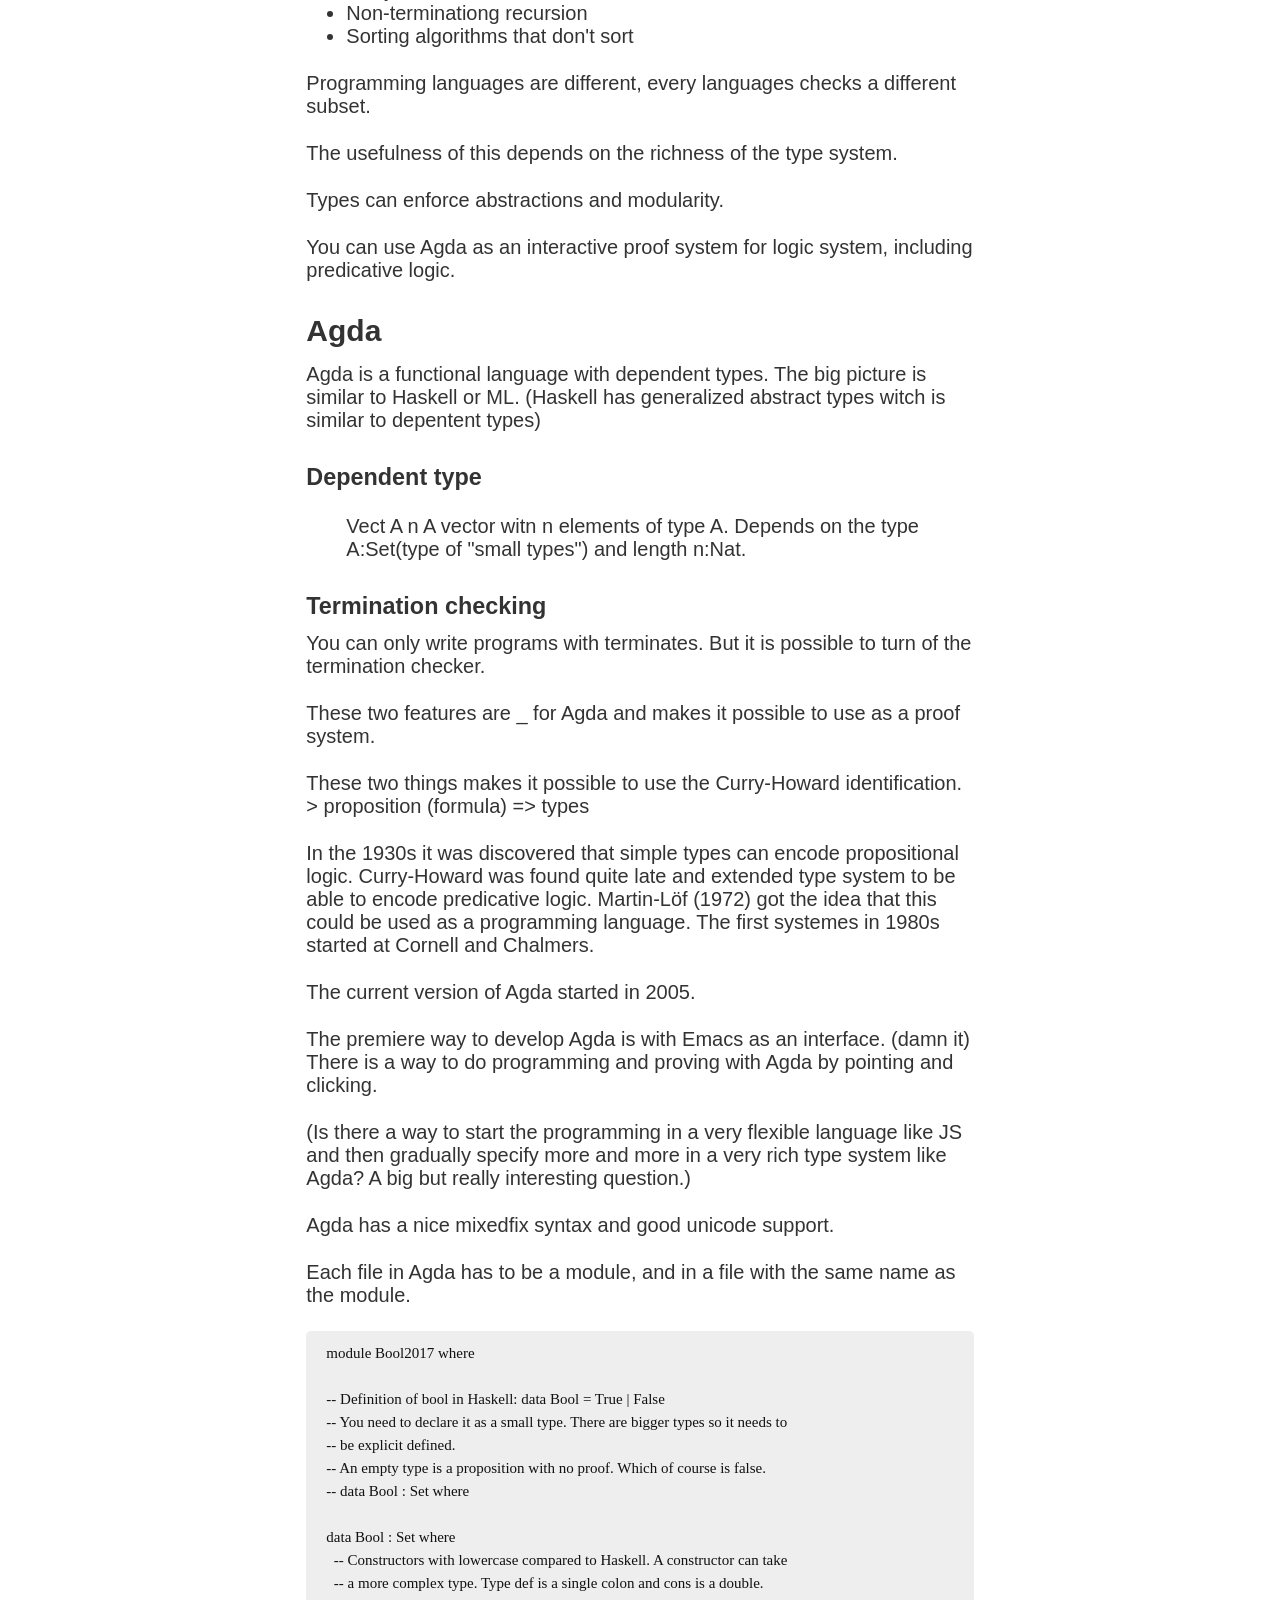
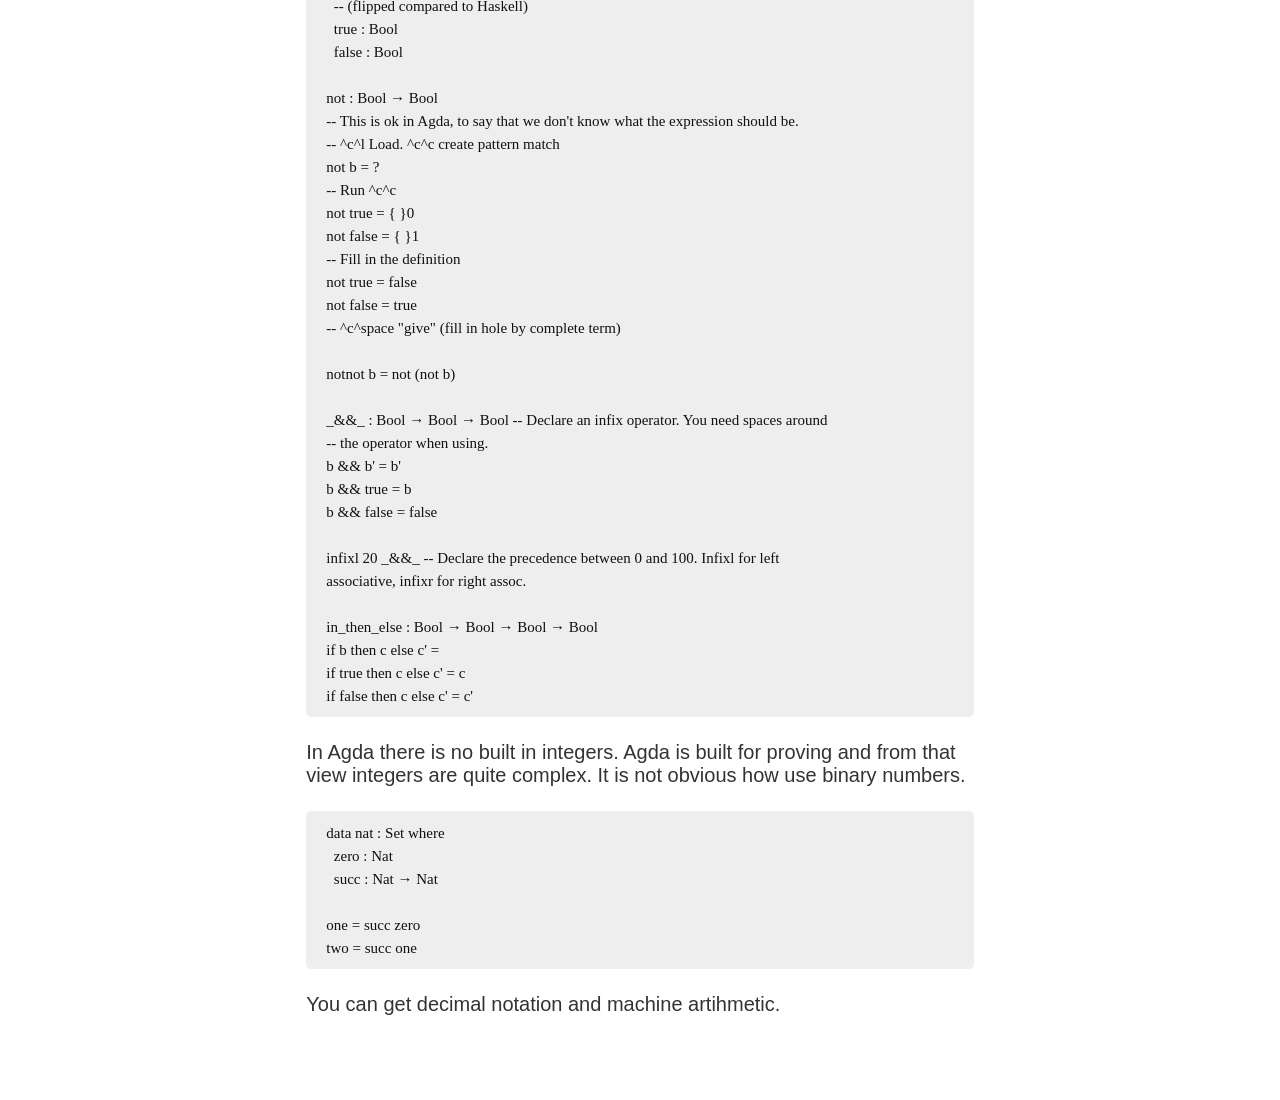
<file: types.html>
<!DOCTYPE html>
<html>
<head>
  <meta charset="utf-8">
  <meta name="generator" content="pandoc">
  <meta name="viewport" content="width=device-width, initial-scale=1.0, user-scalable=yes">
  <meta name="author" content="Jakob Larsson jakob@karljakoblarsson.com">
  <title>Types for Programs and Proofs - DAT350</title>
  <style type="text/css">code{white-space: pre;}</style>
  <!--[if lt IE 9]>
    <script src="http://html5shim.googlecode.com/svn/trunk/html5.js"></script>
  <![endif]-->
  <link rel="stylesheet" href="pandoc.css">
</head>
<body>
<header>
<h1 class="title">Types for Programs and Proofs - DAT350</h1>
<h2 class="author">Jakob Larsson <script type="text/javascript">
<!--
h='&#x6b;&#x61;&#114;&#108;&#106;&#x61;&#x6b;&#x6f;&#98;&#108;&#x61;&#114;&#x73;&#x73;&#x6f;&#110;&#46;&#x63;&#x6f;&#x6d;';a='&#64;';n='&#106;&#x61;&#x6b;&#x6f;&#98;';e=n+a+h;
document.write('<a h'+'ref'+'="ma'+'ilto'+':'+e+'" clas'+'s="em' + 'ail">'+e+'<\/'+'a'+'>');
// -->
</script><noscript>&#106;&#x61;&#x6b;&#x6f;&#98;&#32;&#x61;&#116;&#32;&#x6b;&#x61;&#114;&#108;&#106;&#x61;&#x6b;&#x6f;&#98;&#108;&#x61;&#114;&#x73;&#x73;&#x6f;&#110;&#32;&#100;&#x6f;&#116;&#32;&#x63;&#x6f;&#x6d;</noscript></h2>
<h3 class="date">Lp1 2017</h3>
</header>
<nav id="TOC">
<ul>
<li><a href="#lecture-1">Lecture 1</a><ul>
<li><a href="#what-are-types">What are types?</a></li>
<li><a href="#purpose-of-types">Purpose of types</a><ul>
<li><a href="#type-chincking">Type chincking</a></li>
</ul></li>
<li><a href="#agda">Agda</a><ul>
<li><a href="#dependent-type">Dependent type</a></li>
<li><a href="#termination-checking">Termination checking</a></li>
</ul></li>
</ul></li>
</ul>
</nav>
<!--Administrative stuff-->
<!------------------------>
<!--https://www.cse.chalmers.se/edu/year/2017/course/DAT350/-->
<!--- Take home exam 2017/10/17 08:00 – 2017-10-20 12:00-->
<!--- Presentation of one advanced topic, a chapter of the book or a research-->
<p><!--article. You also need to opposite an other talk.--> <!--- Home work, is optional for bouns points--> <!--- Oral exam fro grade 4 or 5.--></p>
<h1 id="lecture-1">Lecture 1</h1>
<p>There are many techniques for improving software quality, both from software engineering and computer science.</p>
<p>In this course we will look at a programming language designed for correctness: Agda. Along with mathematical techniques for specifying and reasoning about properties about programs and tools used to validate thoose properties.</p>
<h2 id="what-are-types">What are types?</h2>
<p>Types are not nessescary, assembly dosen't have types.</p>
<p>This is a sort of continum of more and more advaced and powerful types of types:</p>
<ul>
<li>Int, char – eg Fortran</li>
<li>Types of functions, objects, reference, records – eg Simula</li>
<li>Recursive types – Functional languages.</li>
<li>Polymorphic types</li>
<li>Abstract types</li>
<li>Dependent types</li>
<li>Subtypes</li>
<li>…</li>
</ul>
<p>Typed functional programming languages: - Haskell – lazy - Ocaml, SML – strict These have recursive, polymorphic and abstract types.</p>
<h2 id="purpose-of-types">Purpose of types</h2>
<ul>
<li><p>Specification In some ways types are a lightweight specification of the program. And a runnable documentation of the programmers intent.</p></li>
<li><p>Bug-finding</p></li>
<li><p>Optimization To reserve the nessescary abount om memory but not more.</p></li>
</ul>
<h3 id="type-chincking">Type chincking</h3>
<ul>
<li>Correct number of function arguments</li>
<li>Apply function to the wrong type</li>
<li>Use of undeclared variables</li>
<li>Division by zero</li>
<li>Array indices out of bounds</li>
<li>Non-terminationg recursion</li>
<li>Sorting algorithms that don't sort</li>
</ul>
<p>Programming languages are different, every languages checks a different subset.</p>
<p>The usefulness of this depends on the richness of the type system.</p>
<p>Types can enforce abstractions and modularity.</p>
<p>You can use Agda as an interactive proof system for logic system, including predicative logic.</p>
<h2 id="agda">Agda</h2>
<p>Agda is a functional language with dependent types. The big picture is similar to Haskell or ML. (Haskell has generalized abstract types witch is similar to depentent types)</p>
<h3 id="dependent-type">Dependent type</h3>
<blockquote>
<p>Vect A n A vector witn n elements of type A. Depends on the type A:Set(type of &quot;small types&quot;) and length n:Nat.</p>
</blockquote>
<h3 id="termination-checking">Termination checking</h3>
<p>You can only write programs with terminates. But it is possible to turn of the termination checker.</p>
<p>These two features are _ for Agda and makes it possible to use as a proof system.</p>
<p>These two things makes it possible to use the Curry-Howard identification. &gt; proposition (formula) =&gt; types</p>
<p>In the 1930s it was discovered that simple types can encode propositional logic. Curry-Howard was found quite late and extended type system to be able to encode predicative logic. Martin-Löf (1972) got the idea that this could be used as a programming language. The first systemes in 1980s started at Cornell and Chalmers.</p>
<p>The current version of Agda started in 2005.</p>
<p>The premiere way to develop Agda is with Emacs as an interface. (damn it) There is a way to do programming and proving with Agda by pointing and clicking.</p>
<p>(Is there a way to start the programming in a very flexible language like JS and then gradually specify more and more in a very rich type system like Agda? A big but really interesting question.)</p>
<p>Agda has a nice mixedfix syntax and good unicode support.</p>
<p>Each file in Agda has to be a module, and in a file with the same name as the module.</p>
<pre class="agda"><code>module Bool2017 where

-- Definition of bool in Haskell: data Bool = True | False
-- You need to declare it as a small type. There are bigger types so it needs to
-- be explicit defined.
-- An empty type is a proposition with no proof. Which of course is false.
-- data Bool : Set where

data Bool : Set where
  -- Constructors with lowercase compared to Haskell. A constructor can take
  -- a more complex type. Type def is a single colon and cons is a double.
  -- (flipped compared to Haskell)
  true : Bool
  false : Bool

not : Bool → Bool
-- This is ok in Agda, to say that we don&#39;t know what the expression should be.
-- ^c^l Load. ^c^c create pattern match
not b = ?
-- Run ^c^c
not true = { }0
not false = { }1
-- Fill in the definition
not true = false
not false = true
-- ^c^space &quot;give&quot; (fill in hole by complete term)

notnot b = not (not b)

_&amp;&amp;_ : Bool → Bool → Bool -- Declare an infix operator. You need spaces around
-- the operator when using.
b &amp;&amp; b&#39; = b&#39;
b &amp;&amp; true = b
b &amp;&amp; false = false

infixl 20 _&amp;&amp;_ -- Declare the precedence between 0 and 100. Infixl for left
associative, infixr for right assoc.

in_then_else : Bool → Bool → Bool → Bool
if b then c else c&#39; =
if true then c else c&#39; = c
if false then c else c&#39; = c&#39;
</code></pre>
<p>In Agda there is no built in integers. Agda is built for proving and from that view integers are quite complex. It is not obvious how use binary numbers.</p>
<pre><code>data nat : Set where
  zero : Nat
  succ : Nat → Nat

one = succ zero
two = succ one</code></pre>
<p>You can get decimal notation and machine artihmetic.</p>
</body>
</html>
</file>
<file: pandoc.css>
html {
  --color: rgb(228, 77, 77);
}

body {
  max-width: 60ch;
  margin: 0 auto;
  padding: 1rem;
  font-family: "fira Sans", "Helvetica", sans-serif;
  color: #333;
  font-size: 1rem;
}

@media (min-width: 600px) {
  body {
    font-size: 1.25rem;
  }
}

a, a:visited {
  color: var(--color);
}

ul {
  list-style: disc outside;
}

body * + * {
  margin-top: 1.5rem;
}

ol *, ul * {
  margin-top: 0;
}

h1 + p, h2 + p, h3 + p, h4 + p, h5 + p, h6 {
  margin-top: 0; /* This works together with the rule below. */
}

h1, h2, h3, h4, h5, h6 {
  margin-top: 2rem;
  margin-bottom: .5em;
}

h4, h5, h6 {
  font-weight: 600;
  color: #444;
}

code {
  white-space: pre;
  font-family: "Fira mono", monopace;
  color: #555;
}

pre {
  padding: 0.5em 1em;
  background-color: #eee;
  border-radius: 0.25em;
  overflow: auto;
}

pre code {
  color: #111;
  font-size: 0.75em;
}
</file>
